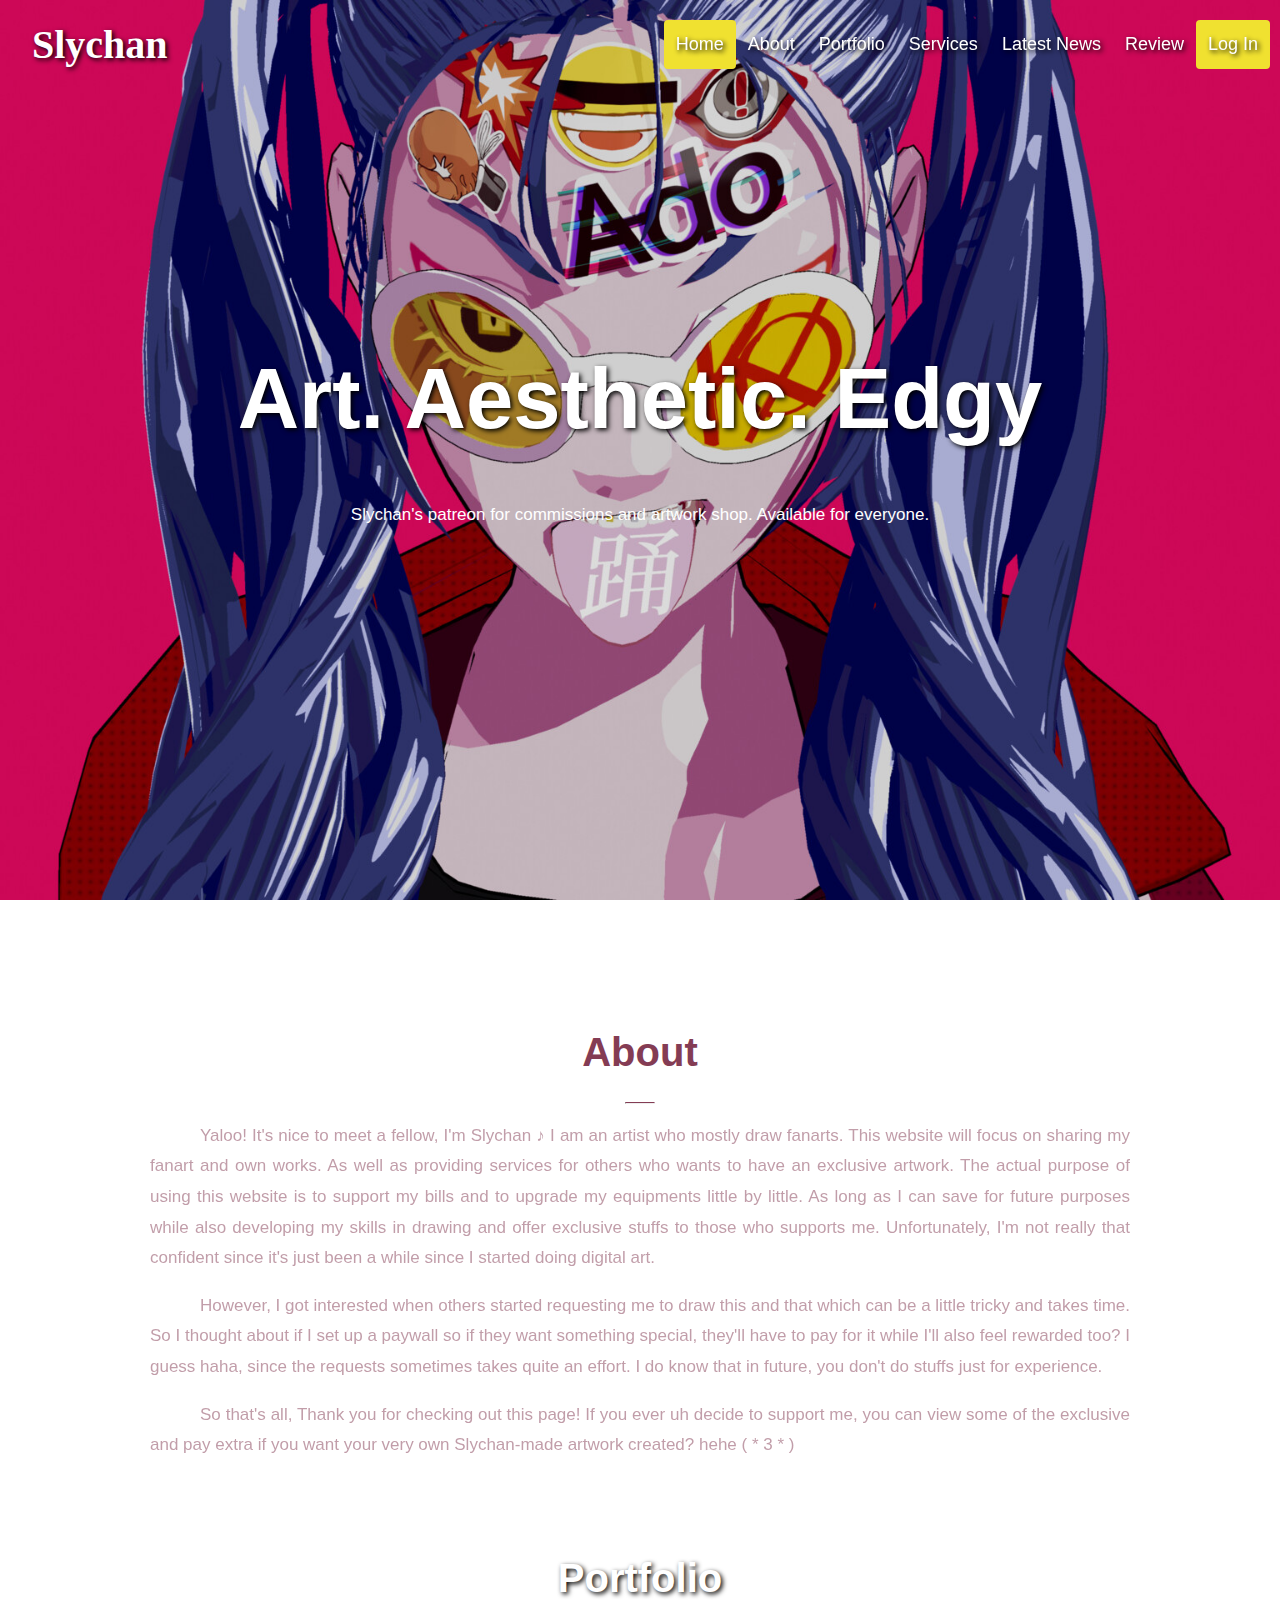
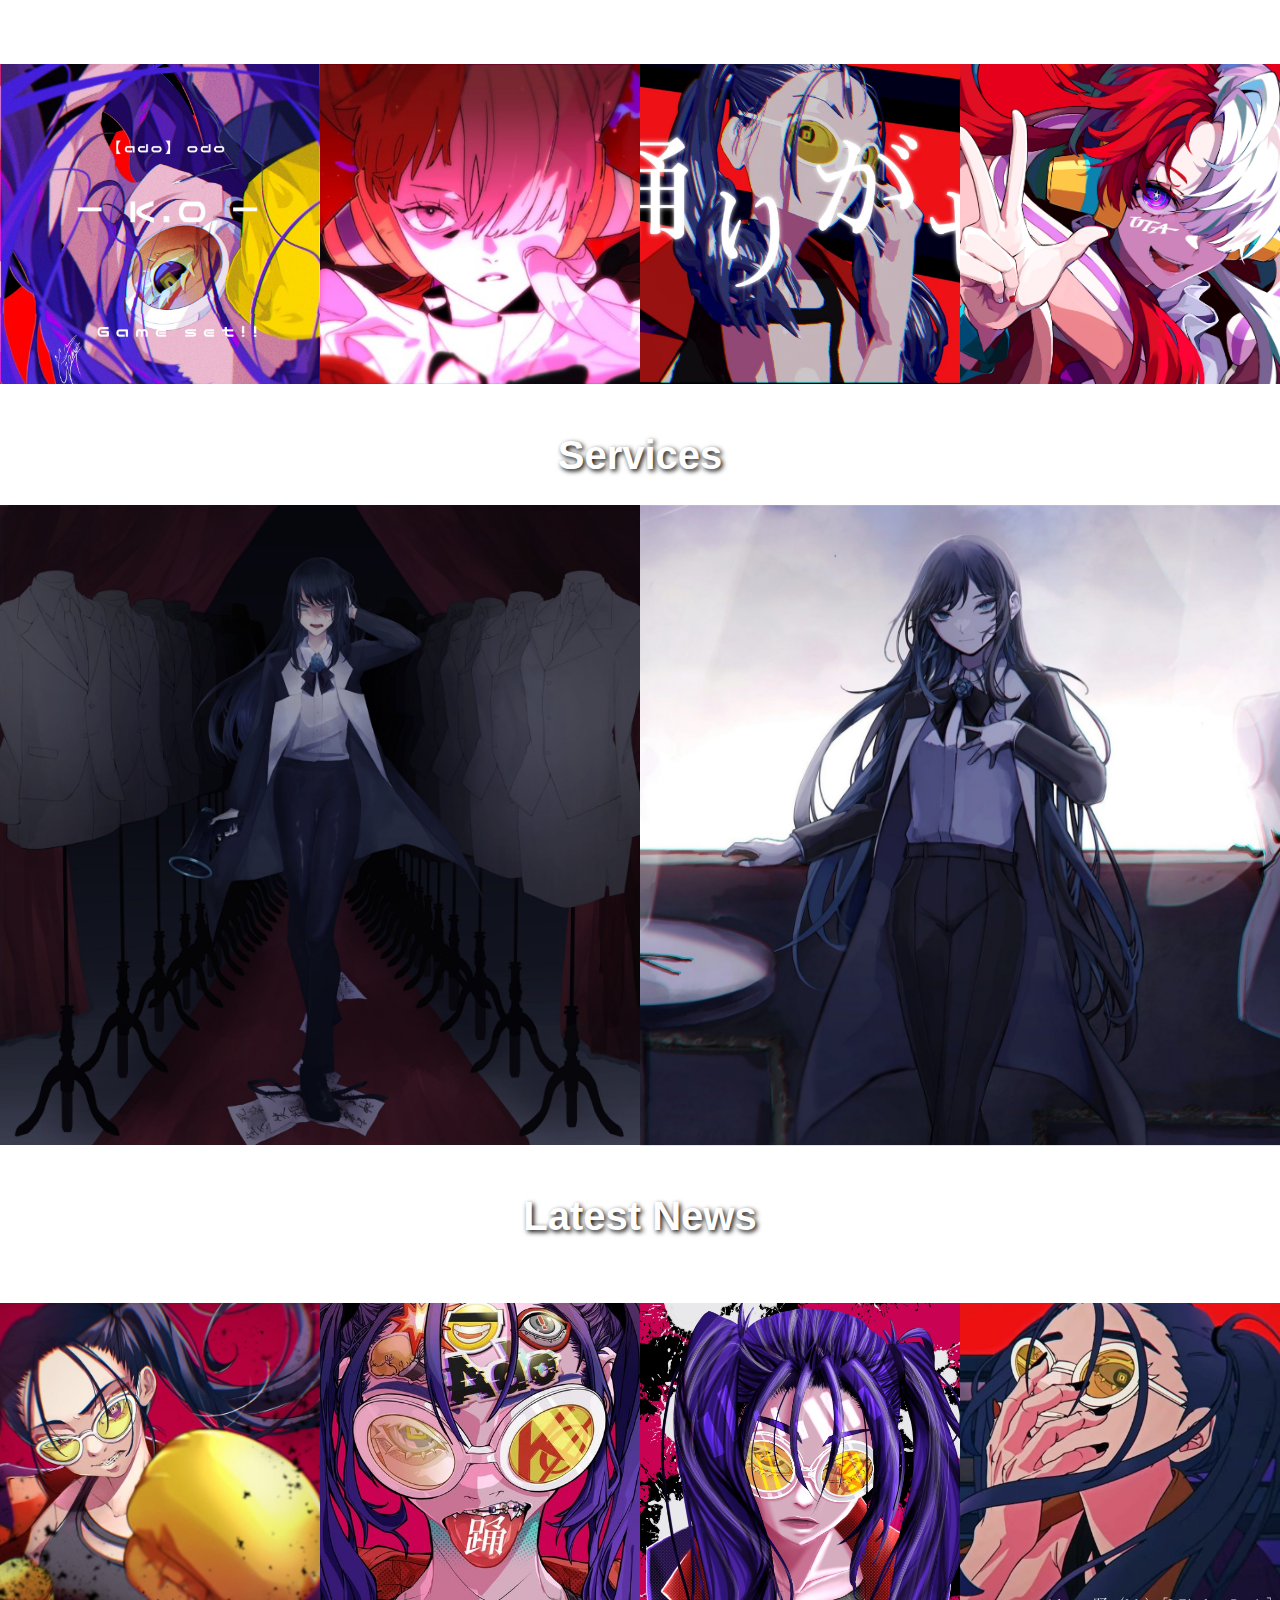
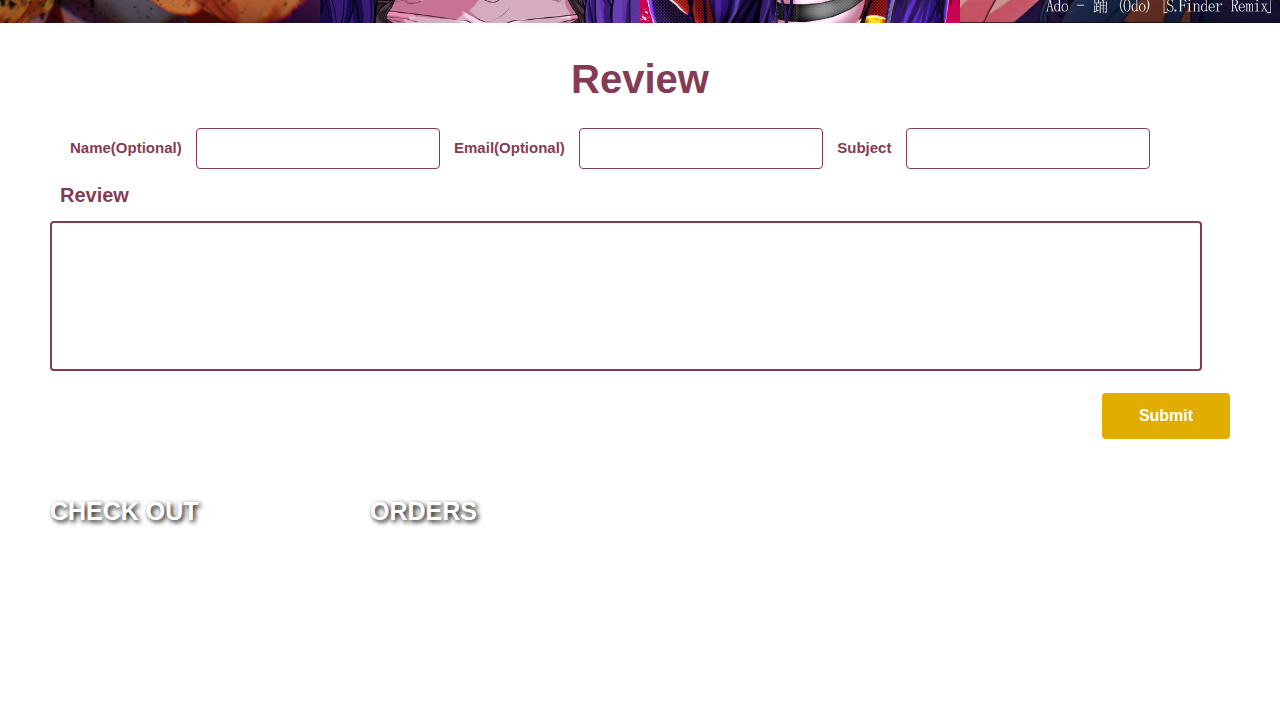
<file: index.html>
<!DOCTYPE html>
<html>

<head>
  <link rel="stylesheet" href="index.css" />
  <meta name="viewport" content="width=device-width, initial-scale=1">
  <title> Slychan </title>

</head>

<body>
  <div class="bg-img">
    <div class="header">
      <a href="index.html" class="logo">Slychan</a>
      <div class="header-right">
        <a class="active" href="index.html" id="#home">Home</a>
        <a href="#about">About</a>
        <a href="#portfolio">Portfolio</a>
        <a href="#services">Services</a>
        <a href="#latest">Latest News</a>
        <a href="#review">Review</a>
        <a class="active" href="login.html">Log In</a>
      </div>
      <h1 class="motto"> Art. Aesthetic. Edgy</h1>
      <p class="desc"> Slychan's patreon for commissions and artwork shop. Available for everyone. </p>
    </div>
  </div>
  <div class="one">
    <h1 id="about" class="about"> About </h1>
    <hr class="hrab">
    <p class="abdes"> Yaloo! It's nice to meet a fellow, I'm Slychan ♪ I am an artist who mostly draw fanarts. This
      website will focus on sharing my fanart and own works. As well as providing services for others who wants to have
      an exclusive artwork. The actual purpose of using this website is to support my bills and to upgrade my equipments
      little by little. As long as I can save for future purposes while also developing my skills in drawing and offer
      exclusive stuffs to those who supports me. Unfortunately, I'm not really that confident since it's just been a
      while since I started doing digital art. </p>
    <p class="abdes"> However, I got interested when others started requesting me to draw this and that which can be a
      little tricky and takes time. So I thought about if I set up a paywall so if they want something special, they'll
      have to pay for it while I'll also feel rewarded too? I guess haha, since the requests sometimes takes quite an
      effort. I do know that in future, you don't do stuffs just for experience. </p>
    <p class="abdes"> So that's all, Thank you for checking out this page! If you ever uh decide to support me, you can
      view some of the exclusive and pay extra if you want your very own Slychan-made artwork created? hehe ( * 3 * )
    </p>
  </div>
  <div class="two"><br>
    <h1 id="portfolio" class="portfolio"> Portfolio </h1>
    <p class="port"> Check out my artworks! </p>
    <div class="row">
      <div class="column">
        <div class="container">
          <a href="regularbnw.html"><img src="ado6.jpg" alt="Ado">
            <div class="overlay">
              <div class="text"> Regular B&W ♪<br><i class="arrow down"></i> </div>
            </div>
          </a>
        </div>
      </div>
      <div class="column">
        <div class="container">
          <a href="regularcolored.html"><img src="uta1.jpg" alt="Dao">
            <div class="overlay">
              <div class="text"> Regular Colored ♪<br><i class="arrow down"></i> </div>
            </div>
          </a>
        </div>
      </div>
      <div class="column">
        <div class="container">
          <a href="halfdrawnbnw.html"><img src="odo1.jpg" alt="Oad">
            <div class="overlay">
              <div class="text">Half Drawn B&W <br><i class="arrow down"></i> </div>
            </div>
          </a>
        </div>
      </div>
      <div class="column">
        <div class="container">
          <a href="halfdrawncolored.html"><img src="uta2.jpg" alt="Oad">
            <div class="overlay">
              <div class="text">Half Drawn Colored <br><i class="arrow down"></i> </div>
            </div>
          </a>
        </div>
      </div>
    </div>
  </div>
  <div class="two"><br>
    <h1 id="services" class="portfolio"> Services </h1>
    <div class="row">
      <div class="col">
        <div class="leftainer">
          <a href="services.html"><img src="ado11.jpg" alt="Ado">
            <div class="leftlay">
              <div class="text">
                <h1 class="serve">Terms of Service<br><i class="arrow down"></i> </h1>
              </div>
            </div>
          </a>
        </div>
      </div>
      <div class="col">
        <div class="leftainer">
          <a href="pricing.html"><img src="ado.jpg" alt="Dao">
            <div class="leftlay">
              <div class="text">
                <h1 class="serve">Pricing Conditions<br><i class="arrow down"></i></h1>
              </div>
            </div>
          </a>
        </div>
      </div>
    </div>
  </div>
  <div class="two"><br>
    <h1 id="latest" class="portfolio"> Latest News </h1>
    <p class="port"> Follow me to get the latest updates! </p>
    <div class="row">
      <div class="column">
        <div class="container">
          <a href="https://web.facebook.com/slyslychan"><img src="odo6.jpg" alt="Ado">
            <div class="overlay">
              <div class="text">Facebook Page<br><i class="arrow down"></i></div>
            </div>
          </a>
        </div>
      </div>
      <div class="column">
        <div class="container">
          <a href="https://twitter.com/slychan7"><img src="odo3.jpg" alt="Dao">
            <div class="overlay">
              <div class="text">Main/Public Twitter <br><i class="arrow down"></i></div>
            </div>
          </a>
        </div>
      </div>
      <div class="column">
        <div class="container">
          <a href="https://www.youtube.com/channel/UC2bdWCC6u0zIsa2o94dBn-Q"><img src="odo4.jpg" alt="Oad">
            <div class="overlay">
              <div class="text">Youtube Channel <br><i class="arrow down"></i></div>
            </div>
          </a>
        </div>
      </div>
      <div class="column">
        <div class="container">
          <a href="https://www.twitch.tv/sly_chaan"><img src="odo7.jpg" alt="Oad">
            <div class="overlay">
              <div class="text">Twitch Account <br><i class="arrow down"></i></div>
            </div>
          </a>
        </div>
      </div>
    </div>
  </div>
  <h1 id="review" class="about"> Review </h1>
  <form action="/action_page.php" autocomplete="on" target="_self">
    <p class="review">
      <label for="username">Name(Optional)</label>
      <input type="text">
      <label for="email">Email(Optional)</label>
      <input type="text">
      <label for="password">Subject</label>
      <input type="text" required>
      <label for="text">
        <h1 class="service">Review</h1>
      </label>
      <textarea name="message" required> </textarea> <br><br>
      <a href="submit.html" class="submit">Submit</a>
    </p>
    <br><br><br>
    <div class="two"><br>
      <div class="row">
        <div class="column">
          <h1 class="menudown"> CHECK OUT </h1>
          <ul class="menulist">
            <li><a class="nav1" href="services.html"><i class="arrow right"></i>Service</li></a>
            <li><a class="nav2" href="novel.html"><i class="arrow right"></i>Novels</li></a>
            <li><a class="nav3" href="games.html"><i class="arrow right"></i>Games</li></a>
          </ul>
        </div>
        <div class="column">
          <h1 class="menudown"> ORDERS </h1>
          <ul class="menulist">
            <li><a class="nav1" href="https://twitter.com/slychan7"><i class="arrow right"></i>Message me</li></a>
            <li><a class="nav2" href="pricing.html"><i class="arrow right"></i>Pricing</li></a>
            <li><a class="nav3" href="portfolio.html"><i class="arrow right"></i>Samples</li></a>
          </ul><br>
        </div>
      </div>
    </div>
    <div class="footer"><br>
      <p class="port"> Copyright © Slychan Corp. All Rights Reserved. </p>
    </div>




</body>

</html>
</file>
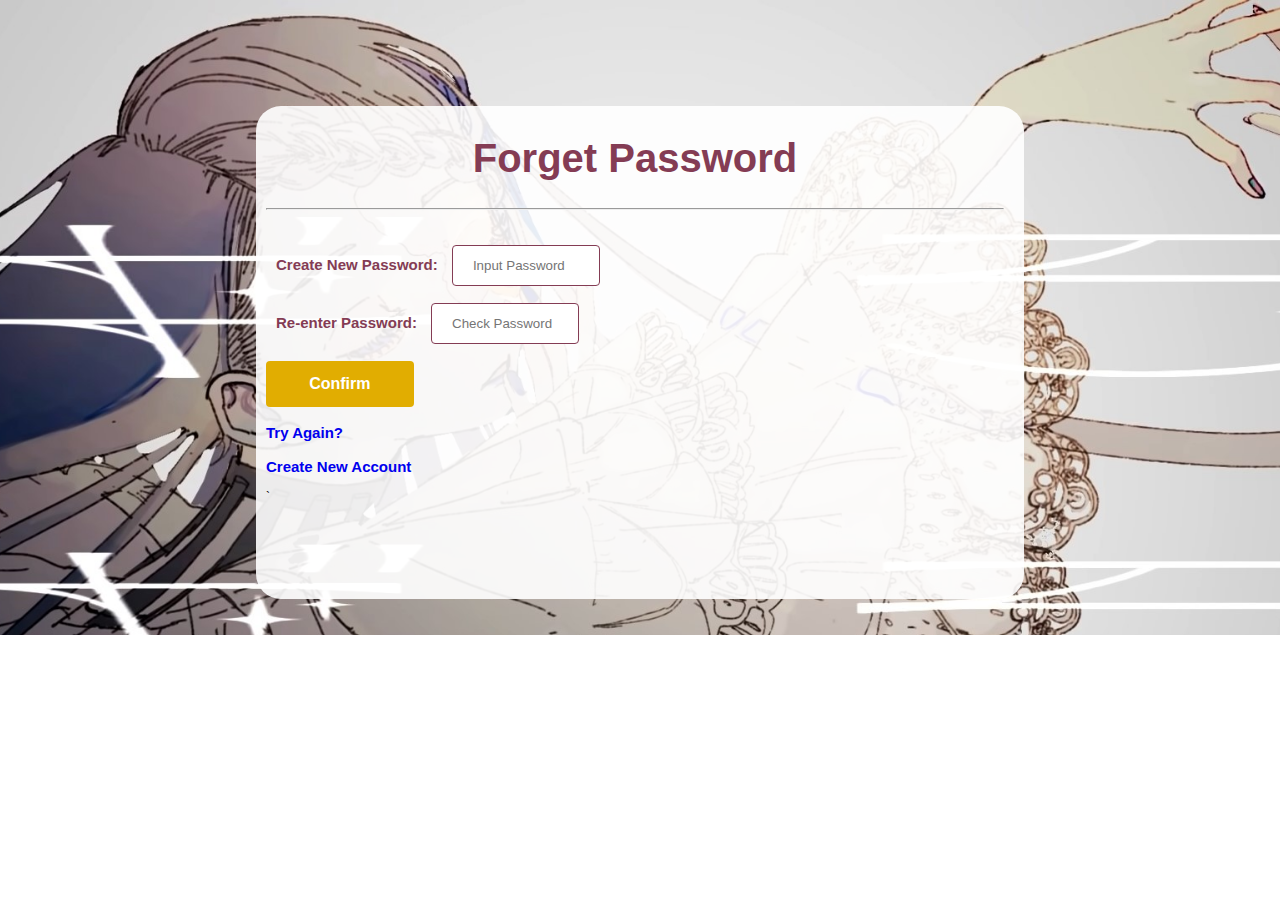
<file: forget.html>
<!doctype html>	
	<html>
		<head>
			<link rel="stylesheet" href="index.css"/>
				<meta name="viewport" content="width=device-width, initial-scale=1">
					<title> Forget Password </title>
		</head>
			<body>
				<div class="five">
					<div id="glass">
						<h1 class="about"> Forget Password </h1>
								<hr><br>
										<form action="/action_page.php> autocomplete="on" target="_self">
											<p class="signup">
												<label for="password">Create New Password:</label>
													<input type="text" placeholder="Input Password"> <br><br>
												<label for="password">Re-enter Password:</label> 
													<input type="text" placeholder="Check Password"> <br><br>
															<a href="login.html" class="logging">Confirm</a><br><br>
																<a href="login.html" class="forgot">Try Again?</a><br><br>
																<a href="signup.html" class="forgot">Create New Account</a>
											</p>
					`					</form>

					</div>
				</div>
			</body>
	</html>
</file>
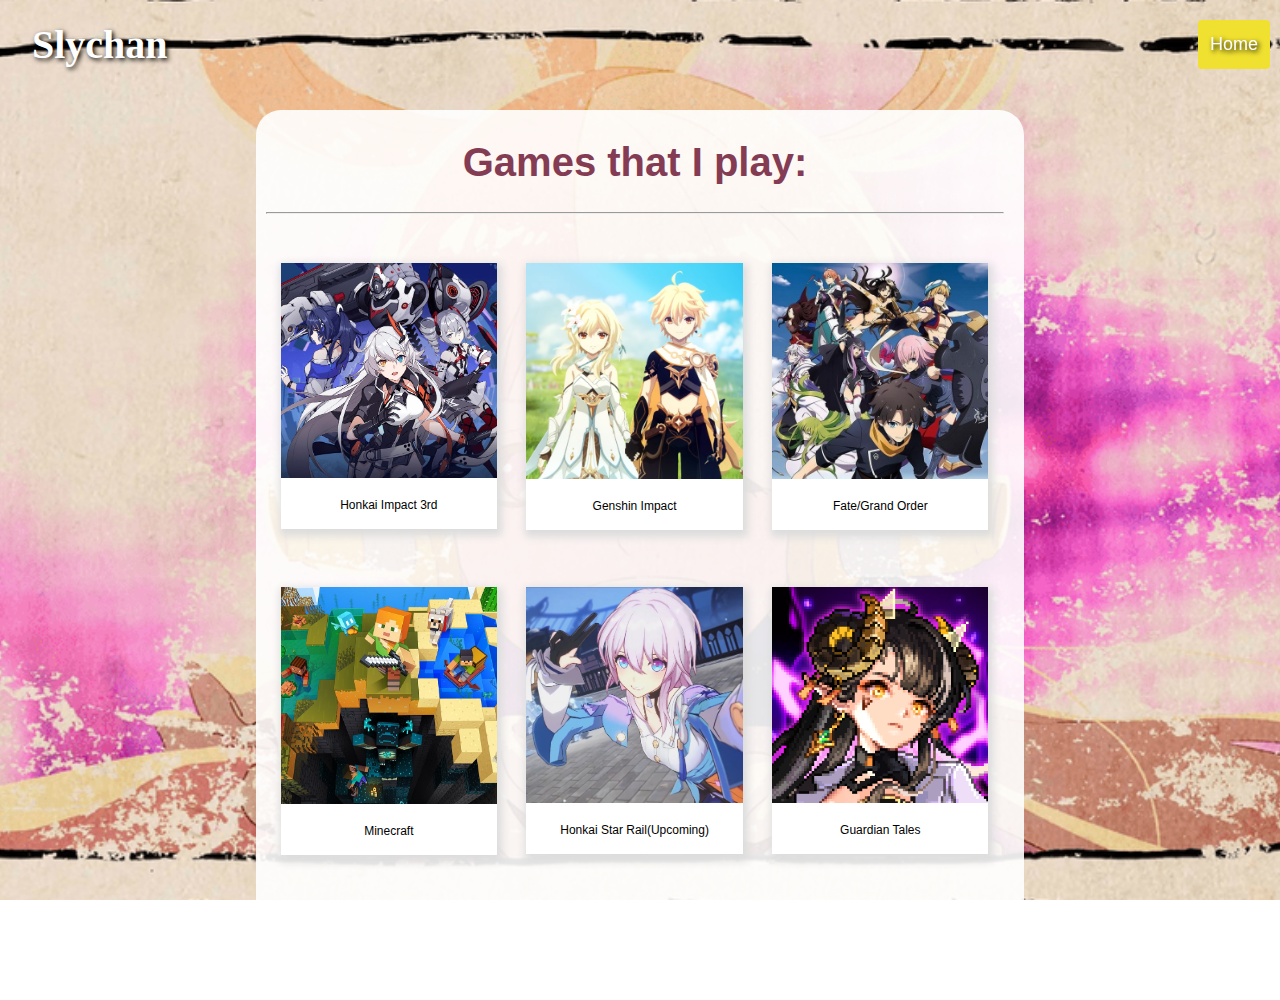
<file: games.html>
<!doctype html>
	<html>
		<head>
			<link rel="stylesheet" href="index.css"/>
				<meta name="viewport" content="width=device-width, initial-scale=1">
					<title> Games </title>
		</head>
			<body>	
				<div class="ten">
					<div class="header">
						<a href="index.html" class="logo">Slychan</a>
							<div class="header-right">
								<a class="active" href="index.html">Home</a>
							</div>
					</div>
					<div id="glass">
						<h1 class="about"> Games that I play: </h1>
							<hr><br><br>
								<div class="row">
										<div class="polaroid">
											<img src="hi3.jpg" alt="sketch">
												<div class="box">
													<p>Honkai Impact 3rd</p>
												</div>
										</div>
										<div class="polaroid">
											<img src="gi.png" alt="sketch">
												<div class="box">
													<p>Genshin Impact</p>
												</div>								
										</div>	
										<div class="polaroid">
											<img src="fgo.jpg" alt="sketch">
												<div class="box">
													<p>Fate/Grand Order</p>
												</div>								
										</div>											
								</div><br><br>
								<div class="row">
										<div class="polaroid">
											<img src="mc.jpg" alt="sketch">
												<div class="box">
													<p>Minecraft</p>
												</div>
										</div>
										<div class="polaroid">
											<img src="hsr.jpg" alt="sketch">
												<div class="box">
													<p>Honkai Star Rail(Upcoming)</p>
												</div>								
										</div>	
										<div class="polaroid">
											<img src="gt.png" alt="sketch">
												<div class="box">
													<p>Guardian Tales</p>
												</div>								
										</div>											
								</div>									
					</div>
				</div>
			</body>
	</html>
</file>
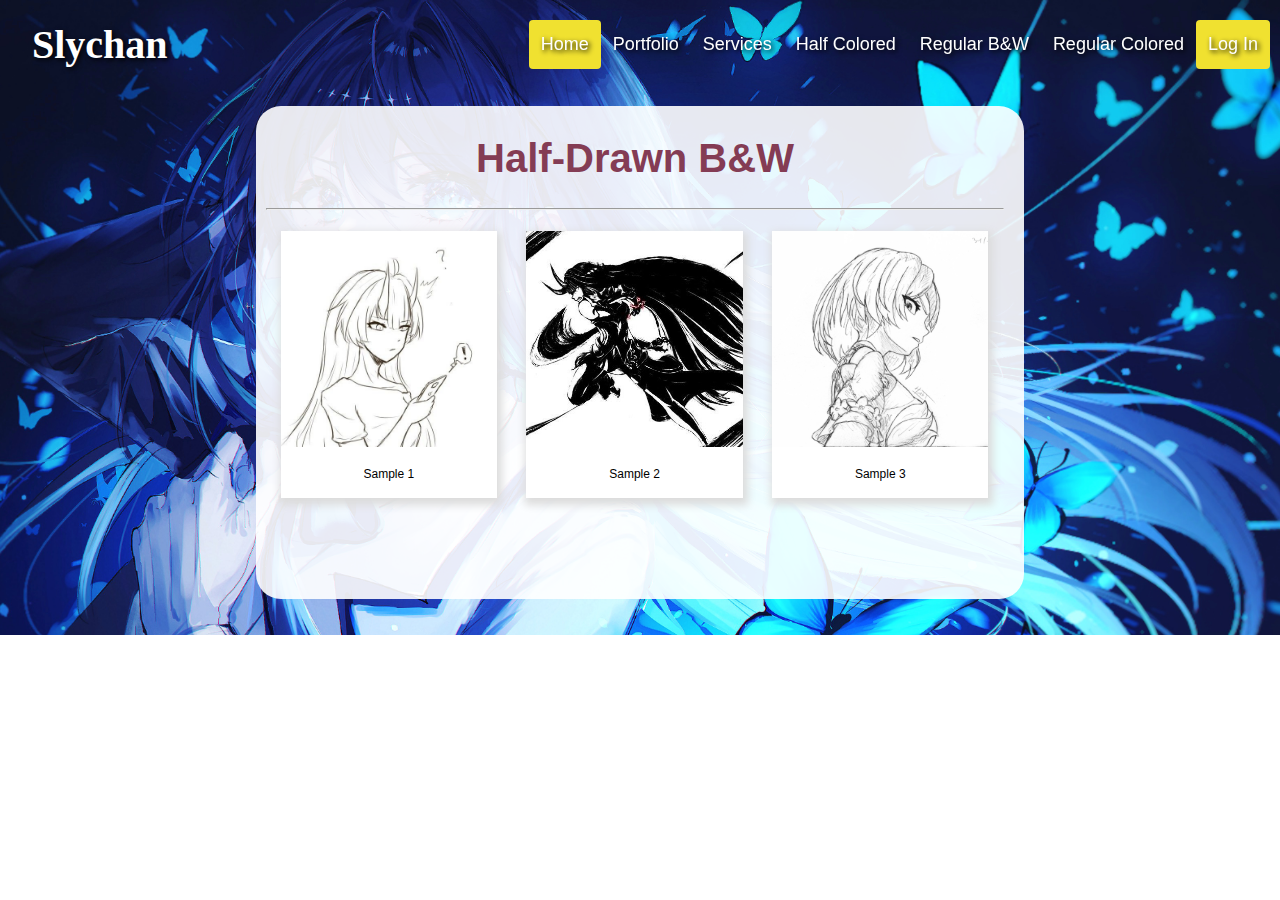
<file: halfdrawnbnw.html>
<!doctype html>
	<html>
		<head>
			<link rel="stylesheet" href="index.css"/>
				<title> Half Drawn Black & White </title>
					<meta name="viewport" content="width=device-width, initial-scale=1">
		</head>
			<body>
				<div class="eight">
					<div class="header">
						<a href="index.html" class="logo">Slychan</a>
							<div class="header-right">
								<a class="active" href="index.html" id="#home">Home</a>
								<a href="portfolio.html">Portfolio</a>
								<a href="services.html">Services</a>
								<a href="halfdrawncolored.html">Half Colored</a>
								<a href="regularbnw.html">Regular B&W</a>
								<a href="regularcolored.html">Regular Colored</a>
								<a class="active" href="login.html">Log In</a>
							</div>
					</div>
					<div id="glass">
						<h1 id="about" class="about"> Half-Drawn B&W </h1>
							<hr>
								<div class="row">
										<div class="polaroid">
											<img src="mei.jpg" alt="sketch">
												<div class="box">
													<p>Sample 1</p>
												</div>
										</div>
										<div class="polaroid">
											<img src="mei1.jpg" alt="sketch">
												<div class="box">
													<p>Sample 2</p>
												</div>								
										</div>	
										<div class="polaroid">
											<img src="seele.jpg" alt="sketch">
												<div class="box">
													<p>Sample 3</p>
												</div>								
										</div>											
								</div>		
				</div>
			</body>
	</html>
</file>
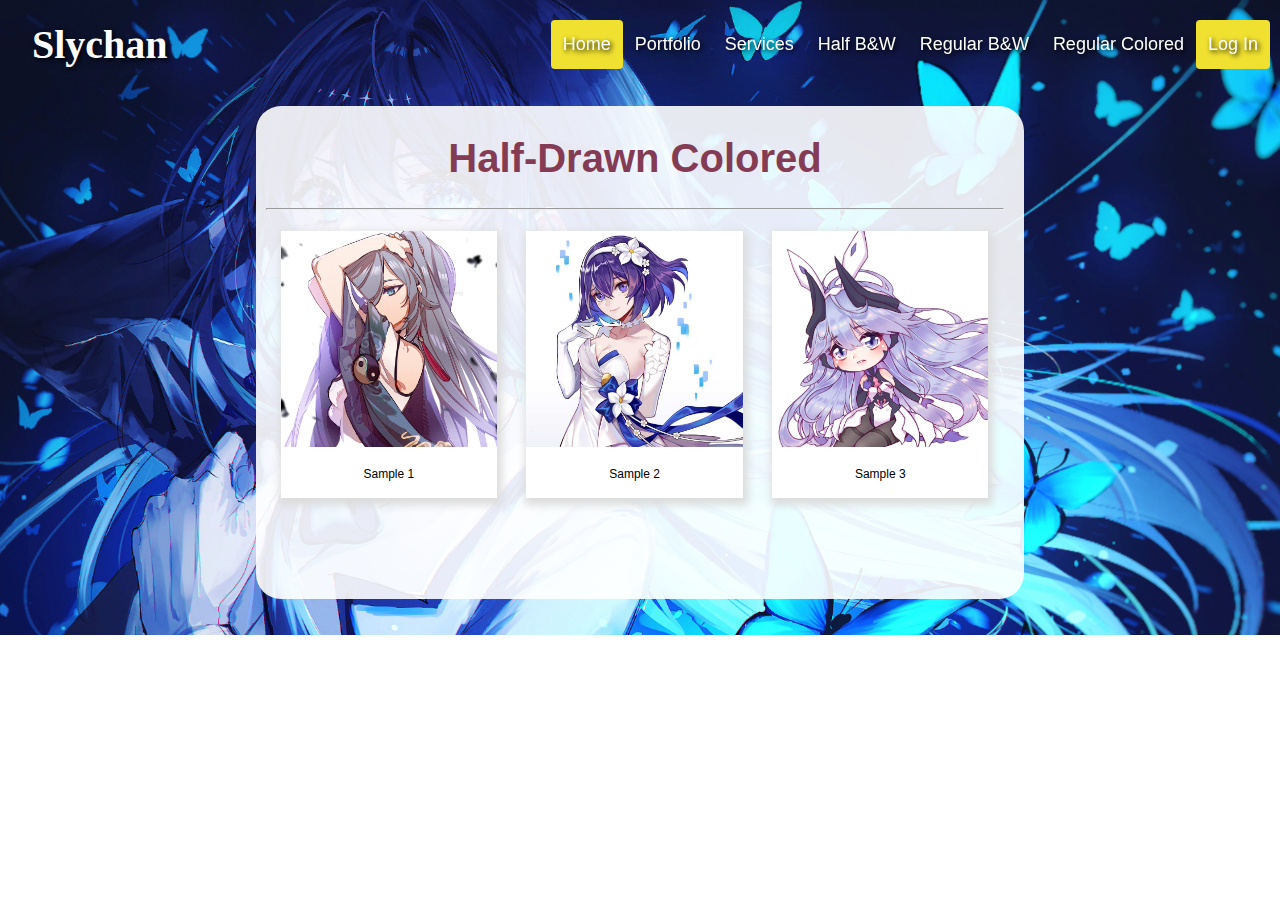
<file: halfdrawncolored.html>
<!doctype html>
	<html>
		<head>
			<link rel="stylesheet" href="index.css"/>
				<title> Half Drawn Colored </title>
					<meta name="viewport" content="width=device-width, initial-scale=1">
		</head>
			<body>
				<div class="eight">
					<div class="header">
						<a href="index.html" class="logo">Slychan</a>
							<div class="header-right">
								<a class="active" href="index.html" id="#home">Home</a>
								<a href="portfolio.html">Portfolio</a>
								<a href="services.html">Services</a>
								<a href="halfdrawnbnw.html">Half B&W</a>
								<a href="regularbnw.html">Regular B&W</a>
								<a href="regularcolored.html">Regular Colored</a>
								<a class="active" href="login.html">Log In</a>
							</div>
					</div>
					<div id="glass">
						<h1 id="about" class="about"> Half-Drawn Colored </h1>
							<hr>
								<div class="row">
										<div class="polaroid">
											<img src="fuhua.jpg" alt="sketch">
												<div class="box">
													<p>Sample 1</p>
												</div>
										</div>
										<div class="polaroid">
											<img src="seele1.jpg" alt="sketch">
												<div class="box">
													<p>Sample 2</p>
												</div>								
										</div>	
										<div class="polaroid">
											<img src="bella.png" alt="sketch">
												<div class="box">
													<p>Sample 3</p>
												</div>
										</div>																												
								</div>		
				</div>
			</body>
	</html>
</file>
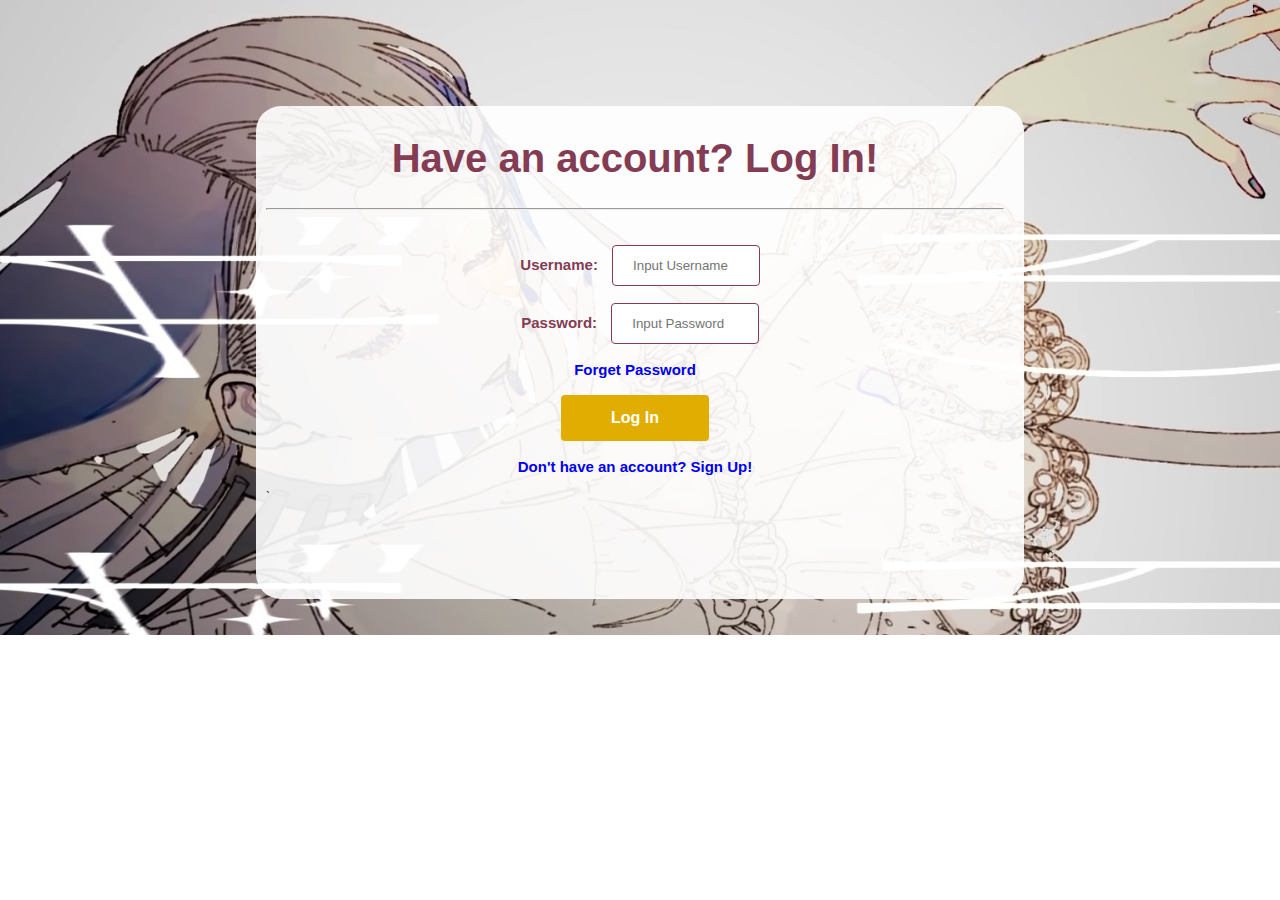
<file: login.html>
<!doctype html>
	<html>
		<head>
			<link rel="stylesheet" href="index.css"/>
				<meta name="viewport" content="width=device-width, initial-scale=1">
					<title> Log In Now </title>
		</head>
			<body>
				<div class="five">
					<div id="glass">
						<h1 class="about"> Have an account? Log In! </h1>
								<hr><br>
										<form action="/action_page.php> autocomplete="on" target="_self">
											<p class="login">
												<label for="username">Username:</label>
													<input type="text" placeholder="Input Username" required> <br><br>
												<label for="password">Password:</label>
													<input type="text" placeholder="Input Password" required> <br><br>
														<a href="forget.html" class="forgot">Forget Password</a> <br><br>
															<a href="services.html" class="logging">Log In</a><br><br>
																<a href="signup.html" class="forgot">Don't have an account? Sign Up!</a>
																
											</p>
					`					</form>

					</div>
				</div>
			</body>
	</html>
</file>
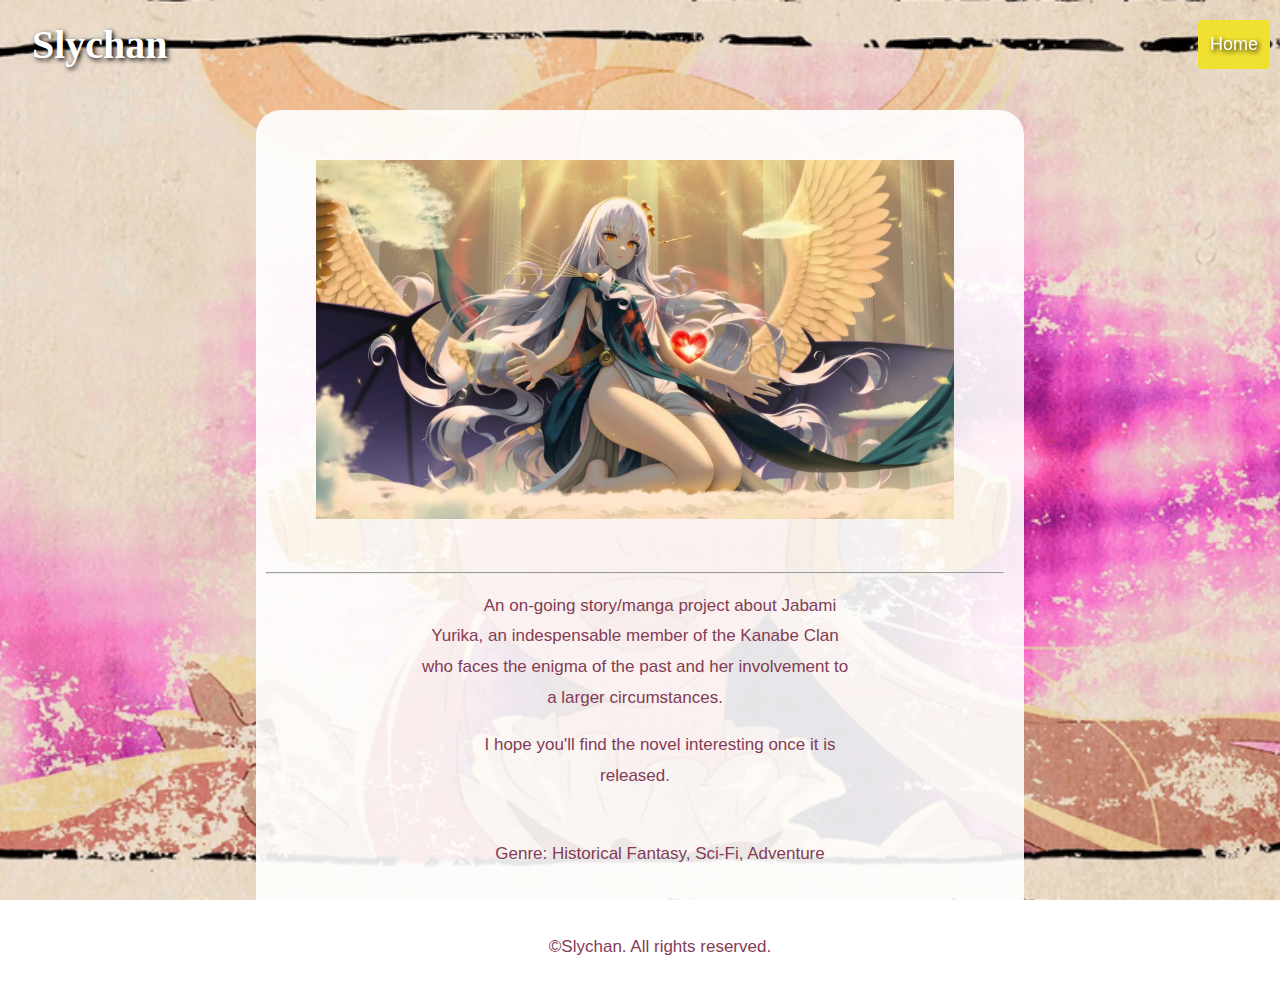
<file: novel.html>
<!doctype html>
	<html>	
		<head>
			<link rel="stylesheet" href="index.css"/>
				<meta name="viewport" content="width=device-width, initial-scale=1">
					<title> Novel </title>
		</head>
			<body>
				<div class="ten">
					<div class="header">
						<a href="index.html" class="logo">Slychan</a>
							<div class="header-right">
								<a class="active" href="index.html">Home</a>
							</div>
					</div>
					<div id="glass">
						<div class="novel">
							<img src="caren.jpg">
						</div>
							<hr>
								<p class="write"> An on-going story/manga project about Jabami Yurika, an indespensable member of the Kanabe Clan who faces the enigma of the past and her involvement to a larger circumstances. </p>
								<p class="write"> I hope you'll find the novel interesting once it is released. </p> <br>
								<p class="write"> Genre: Historical Fantasy, Sci-Fi, Adventure </p><br><br>
								<p class="write"> ©Slychan. All rights reserved.</p>
					</div>
				</div>
			</body>
	</html>
</file>
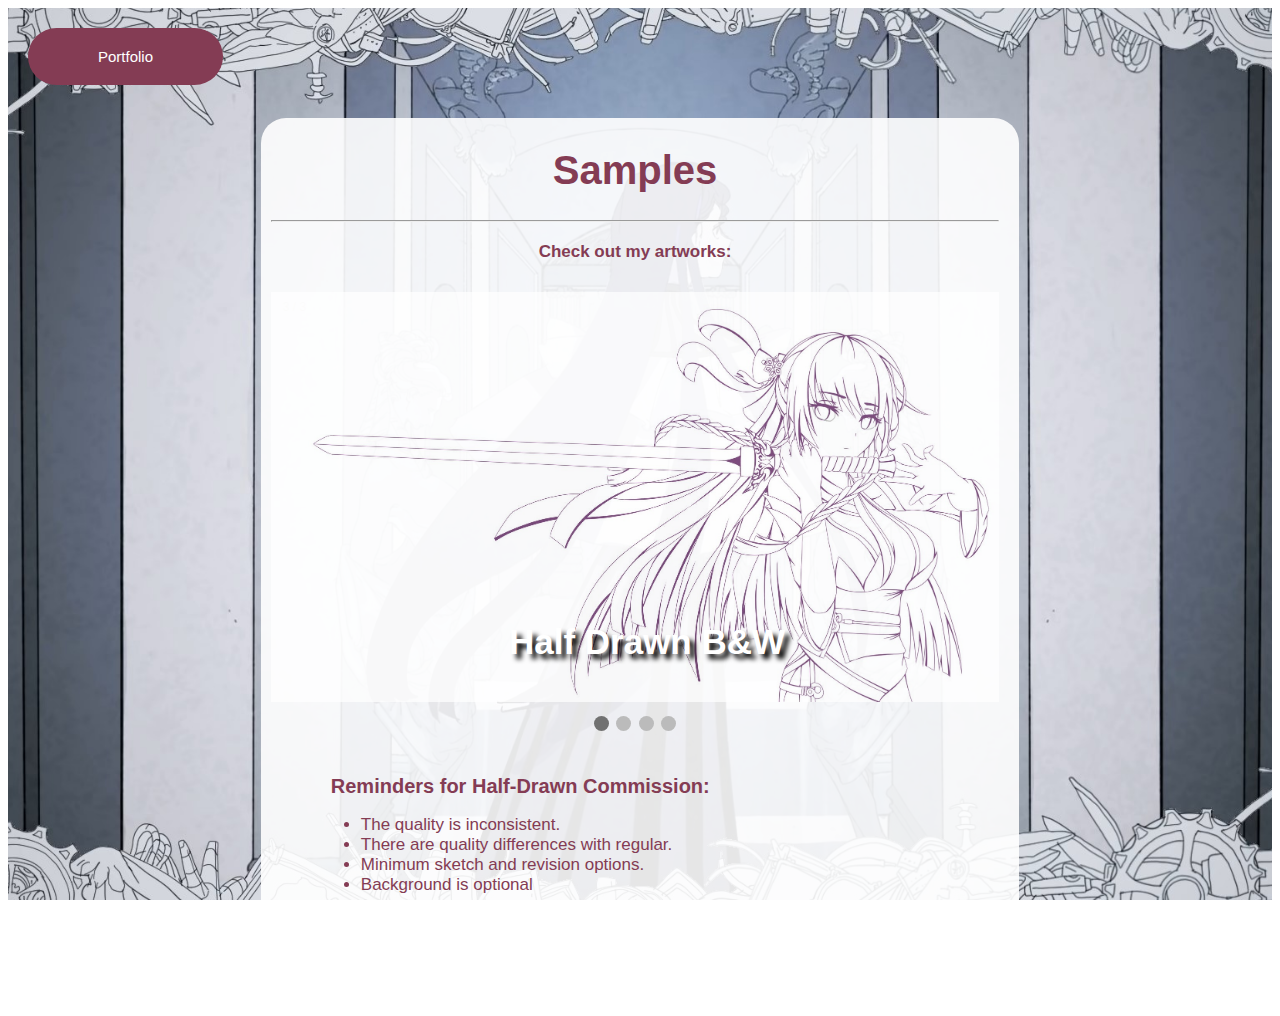
<file: portfolio.html>
<!doctype html>
	<html>
		<head>
			<link rel="stylesheet" href="slideshow.css"/>
				<title> Sample Portfolio </title>
					<meta name="viewport" content="width=device-width, initial-scale=1">
					
		</head>
			<body>
				<div class="nine">
						<ul class="button">
							<li class="dropdown">
								<a href="javascript:void(0)" class="dropbtn">Portfolio</a>
									<div class="dropdown-content">
										<a href="halfdrawnbnw.html">Half-Drawn B&W</a>
										<a href="halfdrawncolored.html">Half Drawn Colored</a>
										<a href="regularbnw.html">Regular B&W</a>
										<a href="regularcolored.html">Regular Colored</a>
									</div>
							</li>
						</ul>
								<div id="glass">
									<h1 id="about" class="about"> Samples </h1>
										<hr> 
											<h1 class="port"> Check out my artworks: </h1>
												<div class="slideshow-container">
													<div class="mySlides fade">
														<div class="numbertext">3 / 3</div>
															<img src="lin.jpg">
																<div class="text"><h1 class="motto">Half Drawn B&W</div>
													</div>												
													<div class="mySlides fade">
														<div class="numbertext">1 / 3</div>
															<img src="honkai.jpg">
																<div class="text"><h1 class="motto">Regular B&W</h1></div>
													</div>
													<div class="mySlides fade">
														<div class="numbertext">2 / 3</div>
															<img src="ai.jpg">
																<div class="text"><h1 class="motto">Half Drawn Colored</div>
													</div>
													<div class="mySlides fade">
														<div class="numbertext">3 / 3</div>
															<img src="future.jpg">
																<div class="text"><h1 class="motto">Regular Colored</div>
													</div>
												</div><br>
												<div style="text-align:center">
													<span class="dot"></span> 
													<span class="dot"></span> 
													<span class="dot"></span> 
													<span class="dot"></span> 
												</div>					
													<script src="slideshow.js">		
													</script><br><br>
														<h1 class="service"> Reminders for Half-Drawn Commission: </h1>
															<ul class="prices">
																<li> The quality is inconsistent. </li>
																<li> There are quality differences with regular. </li>
																<li> Minimum sketch and revision options. </li>
																<li> Background is optional </li>
															</ul>
								</div>
				</div>					
			
			</body>
	</html>
</file>
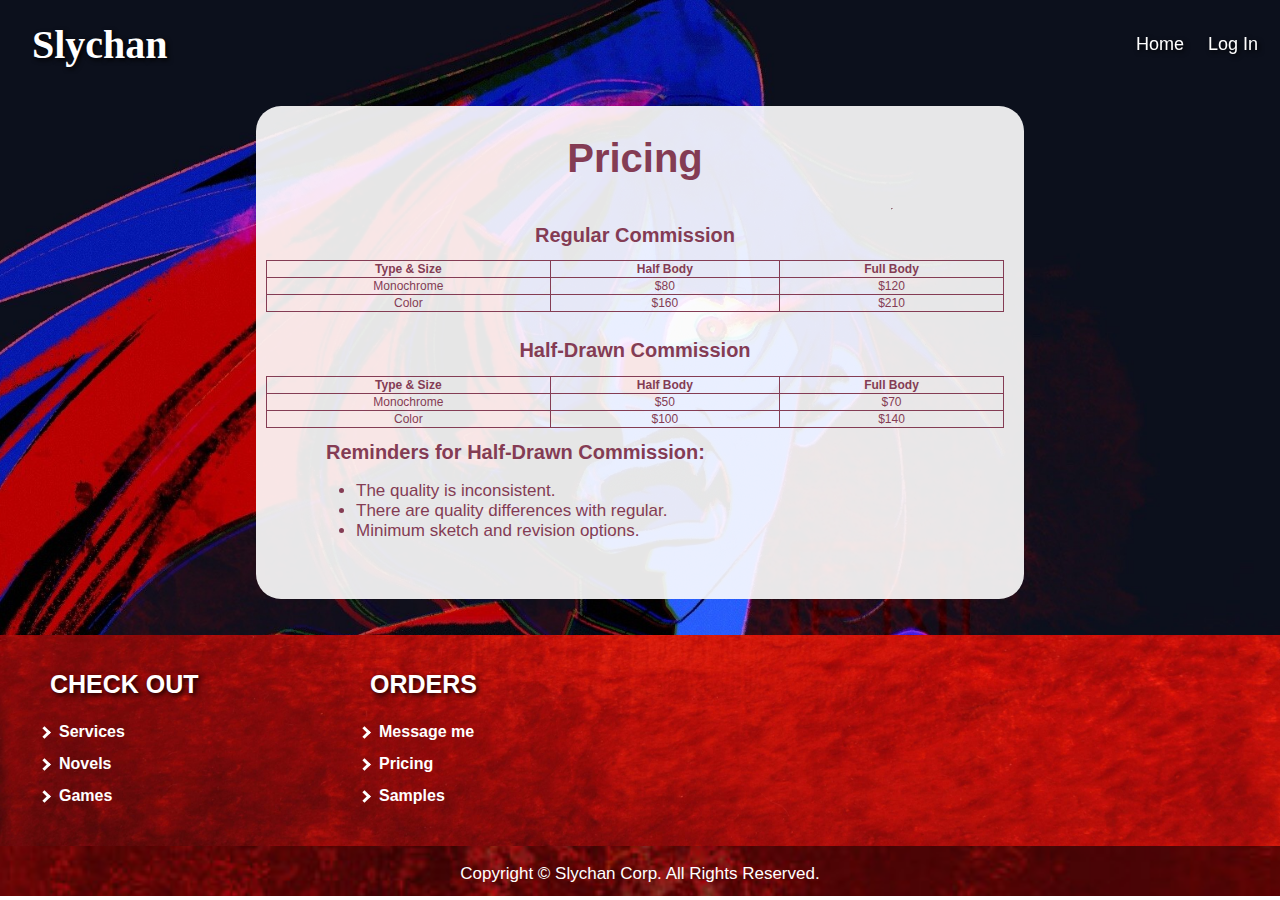
<file: pricing.html>
<!doctype html>
	<html>	
		<head>
			<link rel="stylesheet" href="index.css"/>
				<meta name="viewport" content="width=device-width, initial-scale=1">
		</head>
			<body>
			<div class="four">
			
								<div class="header">
						<a href="index.html" class="logo">Slychan</a>
							<div class="header-right">
								<a href="index.html">Home</a>
								<a href="login.html">Log In</a>
							</div>
							</div>
							<div id="glass">
					<h1 class="about"> Pricing </h1>
						<hr class="hrab">
							<table><h1 class="serv"> Regular Commission</h1>
								<tr> 
									<th> Type & Size 
									<th> Half Body
									<th> Full Body
								</tr>
								<tr>
									<td> Monochrome
									<td> $80
									<td> $120
								</tr>
								<tr> 
									<td> Color
									<td> $160
									<td> $210
								</tr>
							</table> <br>
							<table><h1 class="serv"> Half-Drawn Commission</h1>
								<tr>
									<th> Type & Size
									<th> Half Body
									<th> Full Body
								</tr>
									<td>Monochrome
									<td> $50
									<td>$70
								<tr>
									<td> Color
									<td> $100
									<td> $140
								</tr>												
							</table>
								<h1 class="service"> Reminders for Half-Drawn Commission: </h1>
									<ul class="prices">
										<li> The quality is inconsistent. </li>
										<li> There are quality differences with regular. </li>
										<li> Minimum sketch and revision options. </li>
									</ul>
				</div>
				</div>
								<div class="two"><br>
					<div class="row">
						<div class="column">
							<h1 class="menudown"> CHECK OUT </h1>
								<ul class="menulist"> 
									<li><a class="nav1" href="services.html"><i class="arrow right"></i>Services</li></a>
									<li><a class="nav2" href="novel.html"><i class="arrow right"></i>Novels</li></a>
									<li><a class="nav3" href="games.html"><i class="arrow right"></i>Games</li></a>
								</ul>
						</div>
						<div class="column">
							<h1 class="menudown"> ORDERS </h1>
								<ul class="menulist"> 
									<li><a class="nav1" href="https://twitter.com/slychan7"><i class="arrow right"></i>Message me</li></a>
									<li><a class="nav2" href="pricing.html"><i class="arrow right"></i>Pricing</li></a>
									<li><a class="nav3" href="portfolio.html"><i class="arrow right"></i>Samples</li></a>
								</ul><br>
						</div>
					</div>
				</div>
				<div class="footer"><br>
					<p class="port"> Copyright © Slychan Corp. All Rights Reserved. </p>								
				</div>
			</body>
	</html>
</file>
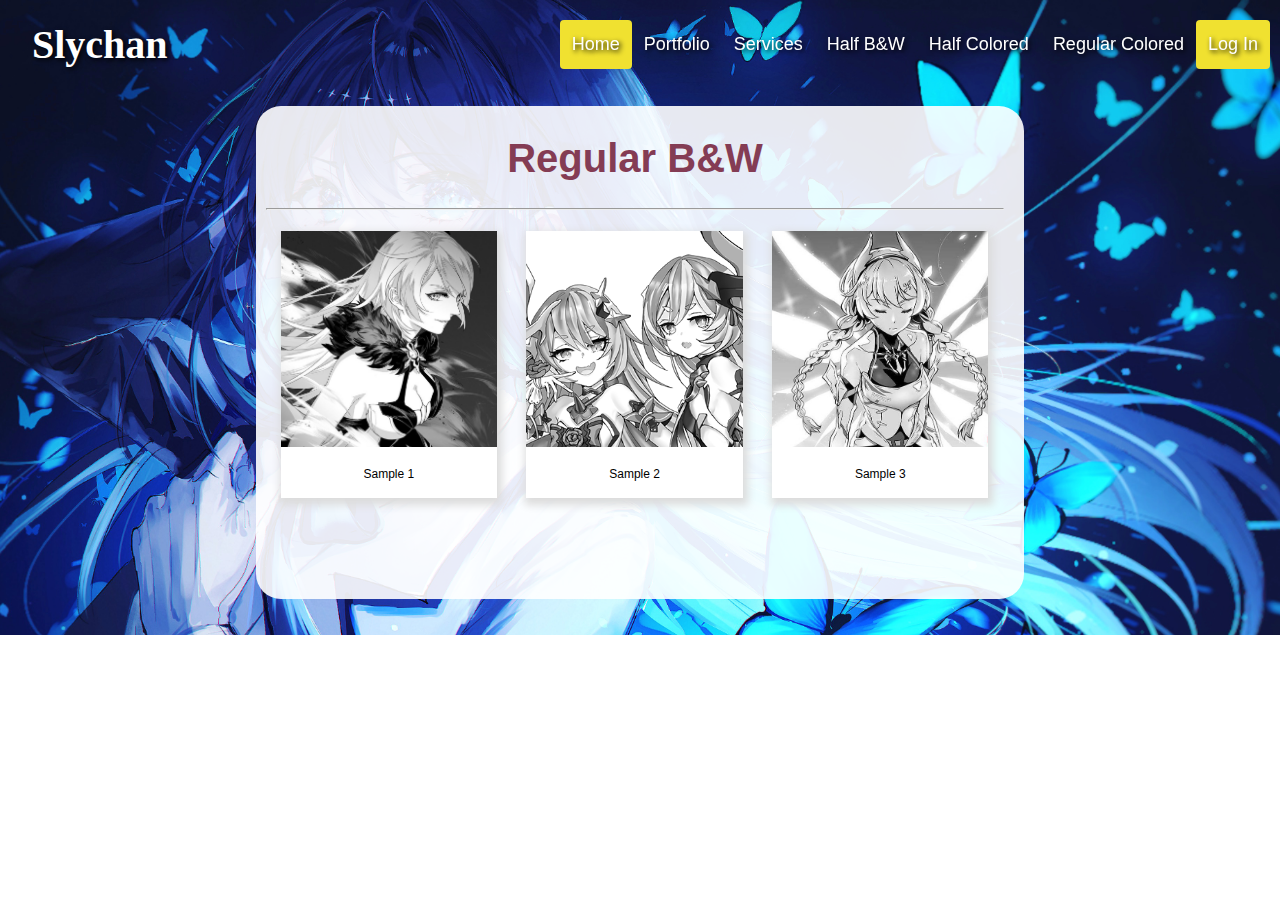
<file: regularbnw.html>
<!doctype html>
	<html>
		<head>
			<link rel="stylesheet" href="index.css"/>
				<title> Regular Black & White </title>
					<meta name="viewport" content="width=device-width, initial-scale=1">
		</head>
			<body>
				<div class="eight">
					<div class="header">
						<a href="index.html" class="logo">Slychan</a>
							<div class="header-right">
								<a class="active" href="index.html" id="#home">Home</a>
								<a href="portfolio.html">Portfolio</a>
								<a href="services.html">Services</a>
								<a href="halfdrawnbnw.html">Half B&W </a>
								<a href="halfdrawncolored.html">Half Colored</a>
								<a href="regularcolored.html">Regular Colored</a>
								<a class="active" href="login.html">Log In</a>
							</div>
					</div>
					<div id="glass">
						<h1 id="about" class="about"> Regular B&W </h1>
							<hr>
								<div class="row">
										<div class="polaroid">
											<img src="kiana.jpg" alt="sketch">
												<div class="box">
													<p>Sample 1</p>
												</div>
										</div>
										<div class="polaroid">
											<img src="vodka.png" alt="sketch">
												<div class="box">
													<p>Sample 2</p>
												</div>								
										</div>	
										<div class="polaroid">
											<img src="kiana1.jpg" alt="sketch">
												<div class="box">
													<p>Sample 3</p>
												</div>								
										</div>											
								</div>		
				</div>
			</body>
	</html>
</file>
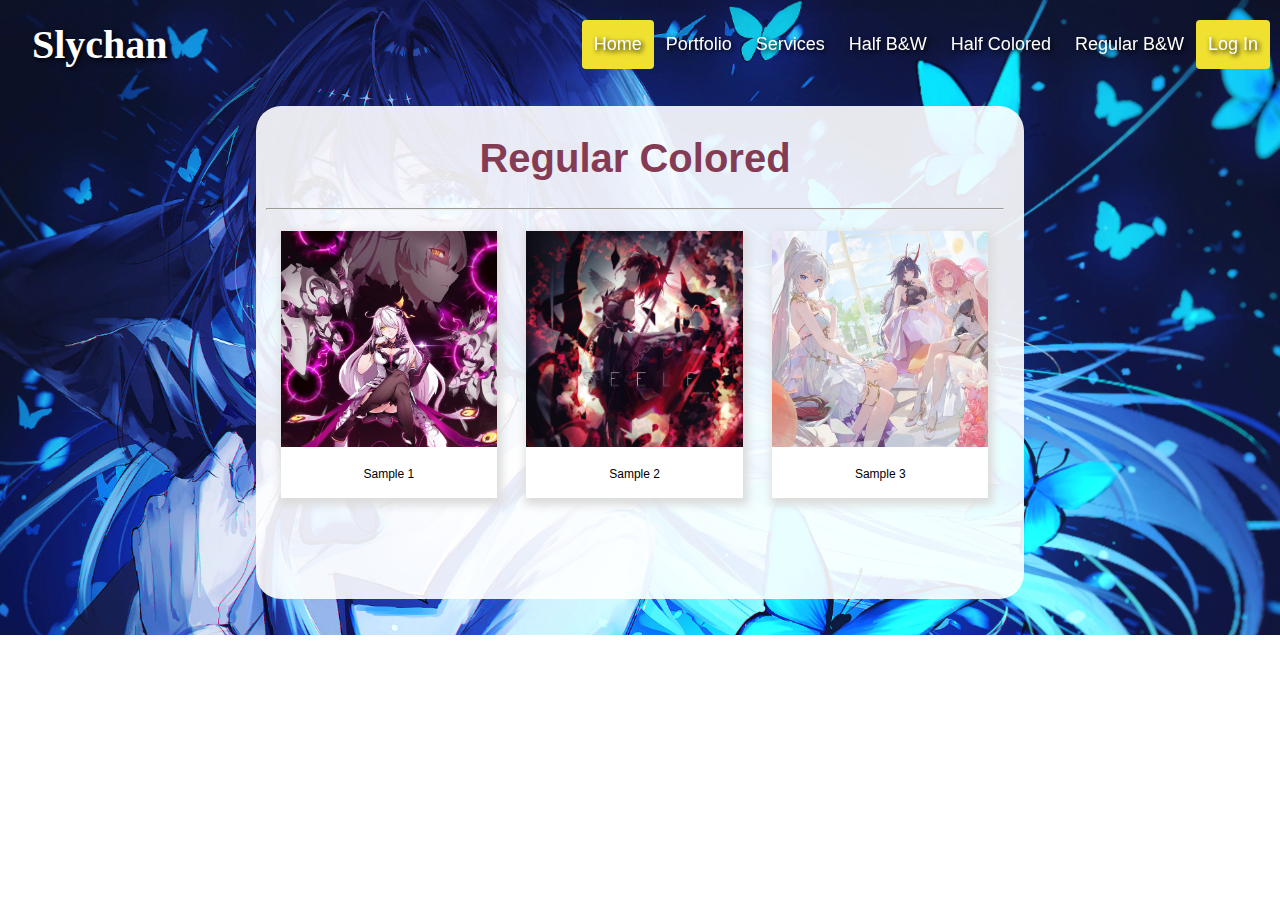
<file: regularcolored.html>
<!doctype html>
	<html>
		<head>
			<link rel="stylesheet" href="index.css"/>
				<title> Regular Colored </title>
					<meta name="viewport" content="width=device-width, initial-scale=1">
		</head>
			<body>
				<div class="eight">
					<div class="header">
						<a href="index.html" class="logo">Slychan</a>
							<div class="header-right">
								<a class="active" href="index.html" id="#home">Home</a>
								<a href="portfolio.html">Portfolio</a>
								<a href="services.html">Services</a>
								<a href="halfdrawnbnw.html">Half B&W </a>
								<a href="halfdrawncolored.html">Half Colored</a>
								<a href="regularbnw.html">Regular B&W</a>
								<a class="active" href="login.html">Log In</a>
							</div>
					</div>
					<div id="glass">
						<h1 id="about" class="about"> Regular Colored</h1>
							<hr>
								<div class="row">
										<div class="polaroid">
											<img src="kiana2.jpg" alt="sketch">
												<div class="box">
													<p>Sample 1</p>
												</div>
										</div>
										<div class="polaroid">
											<img src="seele2.jpg" alt="sketch">
												<div class="box">
													<p>Sample 2</p>
												</div>								
										</div>	
										<div class="polaroid">
											<img src="trio.jpg" alt="sketch">
												<div class="box">
													<p>Sample 3</p>
												</div>								
										</div>											
								</div>		
				</div>
			</body>
	</html>
</file>
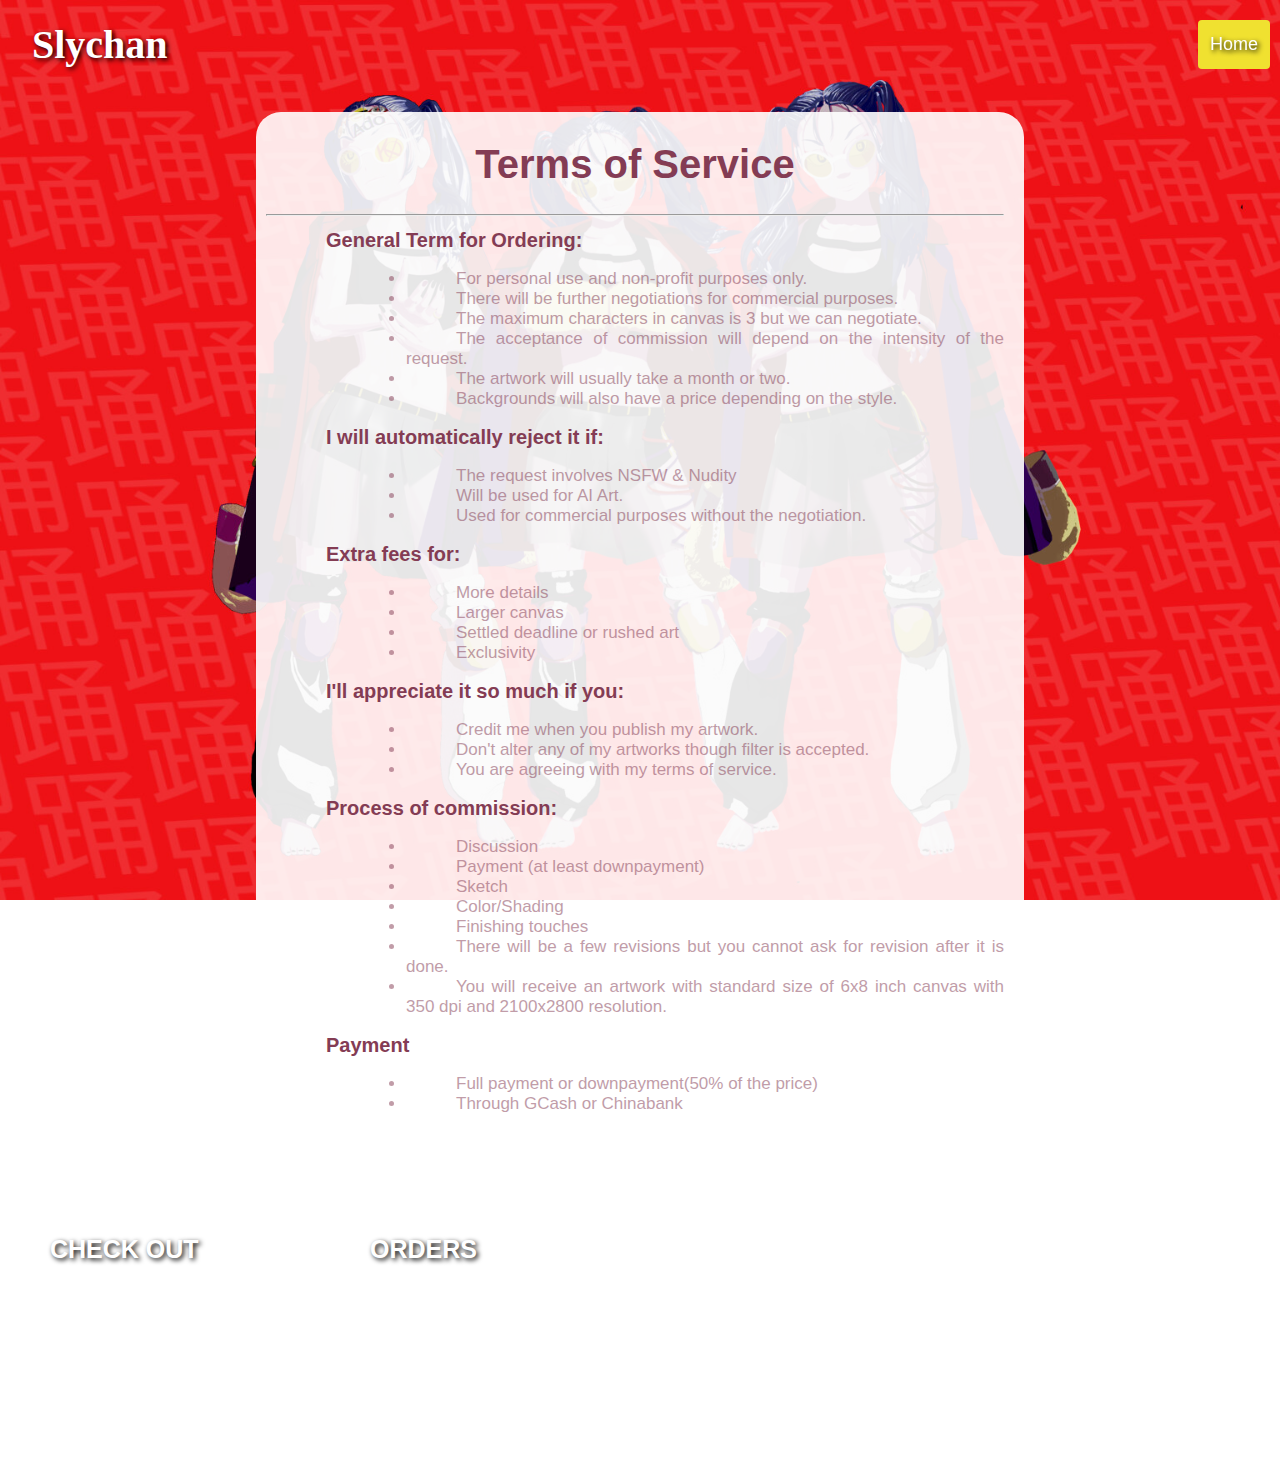
<file: services.html>
<!doctype html>
	<html>
		<head>	
			<link rel="stylesheet" href="index.css"/>
				<title> Terms of Services </title>
					<meta name="viewport" content="width=device-width, initial-scale=1">
		</head>
			<body>			
				<div class="three">
					<div class="header">
						<a href="index.html" class="logo">Slychan</a>
							<div class="header-right">
								<a class="active" href="index.html">Home</a>
							</div>
					</div>
					<div id="glass">
						<h1 class="about"> Terms of Service</h1>
							<hr>
								<div class="row">
									<h1 class="service"> General Term for Ordering: </h1>
										<ul class="ices">
											<li> For personal use and non-profit purposes only. </li>
											<li> There will be further negotiations for commercial purposes. </li>
											<li> The maximum characters in canvas is 3 but we can negotiate. </li>
											<li> The acceptance of commission will depend on the intensity of the request. </li>
											<li> The artwork will usually take a month or two. </li>
											<li> Backgrounds will also have a price depending on the style. </li>
										</ul>
									<h1 class="service"> I will automatically reject it if: </h1>
										<ul class="ices">
											<li> The request involves NSFW & Nudity </li>
											<li> Will be used for AI Art. </li>
											<li> Used for commercial purposes without the negotiation. </li>
										</ul>
									<h1 class="service"> Extra fees for: </h1>
										<ul class="ices">
											<li> More details </li>
											<li> Larger canvas </li>
											<li> Settled deadline or rushed art </li>
											<li> Exclusivity </li>
										</ul>
									<h1 class="service"> I'll appreciate it so much if you: </h1>
										<ul class="ices">
											<li> Credit me when you publish my artwork. </li>
											<li> Don't alter any of my artworks though filter is accepted. </li>
											<li> You are agreeing with my terms of service. </li>
										</ul>
									<h1 class="service"> Process of commission: </h1>
										<ul class="ices">
											<li> Discussion </li>
											<li> Payment (at least downpayment) </li>
											<li> Sketch </li>							
											<li> Color/Shading </li>
											<li> Finishing touches </li>
											<li> There will be a few revisions but you cannot ask for revision after it is done.  </li>
											<li> You will receive an artwork with standard size of 6x8 inch canvas with 350 dpi and 2100x2800 resolution. </li>
										</ul>
									<h1 class="service"> Payment </h1>
										<ul class="ices">
											<li> Full payment or downpayment(50% of the price) </li>
											<li> Through GCash or Chinabank </li>	
										</ul>	
								</div>
							
					</div>
				</div> 
				<div class="two"><br>
					<div class="row">
						<div class="column">
							<h1 class="menudown"> CHECK OUT </h1>
								<ul class="menulist"> 
									<li><a class="nav1" href="services.html"><i class="arrow right"></i>Services</li></a>
									<li><a class="nav2" href="novel.html"><i class="arrow right"></i>Novels</li></a>
									<li><a class="nav3" href="games.html"><i class="arrow right"></i>Games</li></a>
								</ul>
						</div>
						<div class="column">
							<h1 class="menudown"> ORDERS </h1>
								<ul class="menulist"> 
									<li><a class="nav1" href="https://twitter.com/slychan7"><i class="arrow right"></i>Message me</li></a>
									<li><a class="nav2" href="pricing.html"><i class="arrow right"></i>Pricing</li></a>
									<li><a class="nav3" href="portfolio.html"><i class="arrow right"></i>Samples</li></a>
								</ul><br>
						</div>
					</div>
				</div>
				<div class="footer"><br>
					<p class="port"> Copyright © Slychan Corp. All Rights Reserved. </p>								
				</div>
			</body>
	</html>
</file>
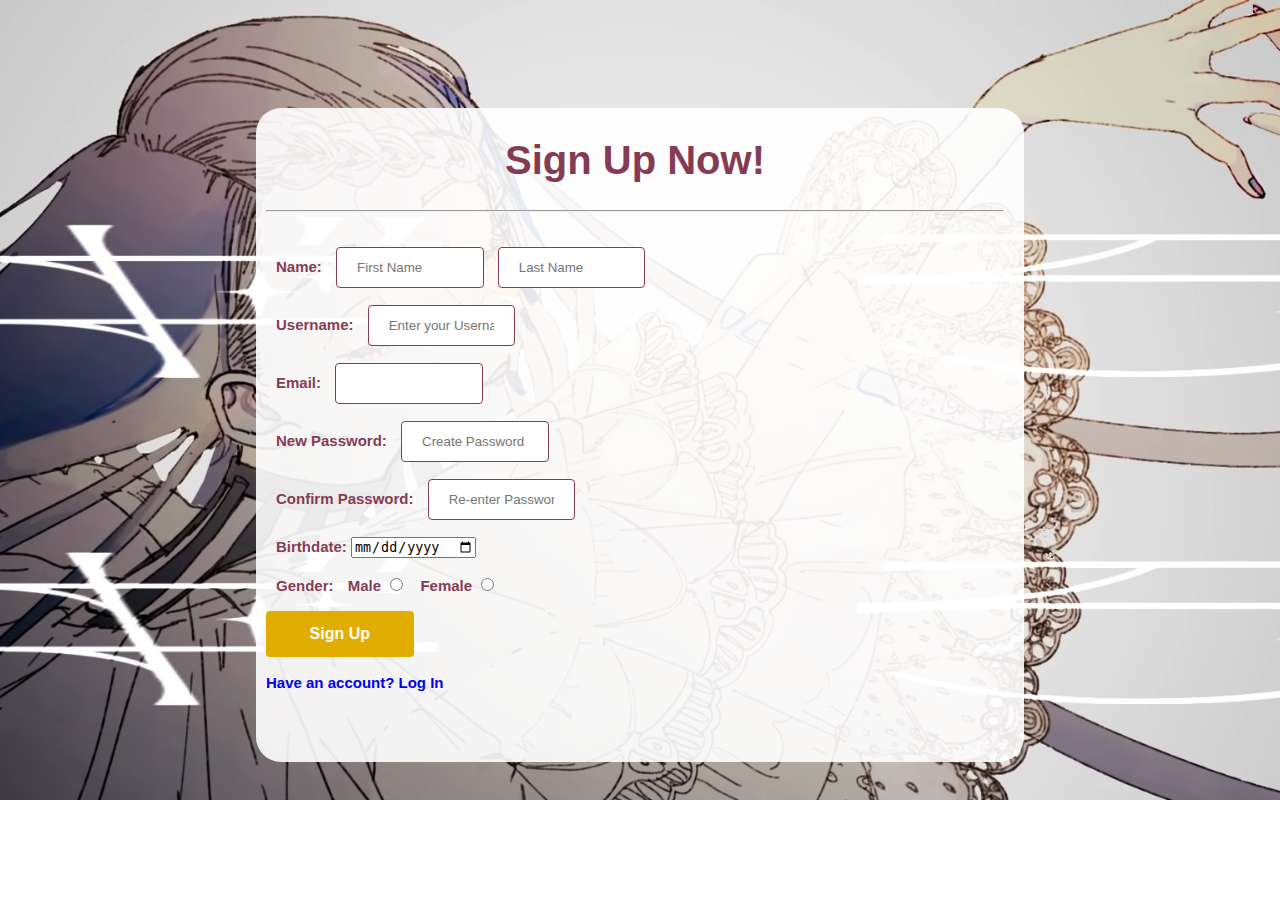
<file: signup.html>
<!doctype html>
	<html>
		<head>
			<link rel="stylesheet" href="index.css"/>
				<meta name="viewport" content="width=device-width, initial-scale=1">
					<title> Sign Up Now </title>
		</head>
			<body>
				<div class="seven">
					<div id="glass">
						<h1 class="about"> Sign Up Now! </h1>
							<hr> <br>
								<form action="/action_page.php" autocomplete="on" target="_self">
									<p class="signup">
										<label for="name">Name:</label>
											<input type="text" placeholder="First Name" required>
											<input type="text" placeholder="Last Name" required><br><br>
										<label for="username">Username:</label>
											<input type="text" placeholder="Enter your Username" required> <br> <br>			
										<label for="email">Email:</label>
											<input type="text" required><br><br>
										<label for="password">New Password:</label> 
											<input type="text" placeholder="Create Password" required> <br><br>
										<label for="password">Confirm Password:</label> 
											<input type="text" placeholder="Re-enter Password" required> <br><br>
										<label for="date">Birthdate:</label>
											<input type="date" required> <br><br>
										<label for="gender">Gender:</label>
											<label for="male">Male</label>
												<input type="radio" id="male" name="gender" value="male">
											<label for="female">Female</label>
												<input type="radio" id="female" name="gender" value="female" required> <br><br>
													<a href="services.html" class="logging">Sign Up</a><br><br>
														<a href="login.html" class="forgot">Have an account? Log In</a>
										</p>
								</form> 						
					</div>
				</div>
			</body>
	</html>
</file>
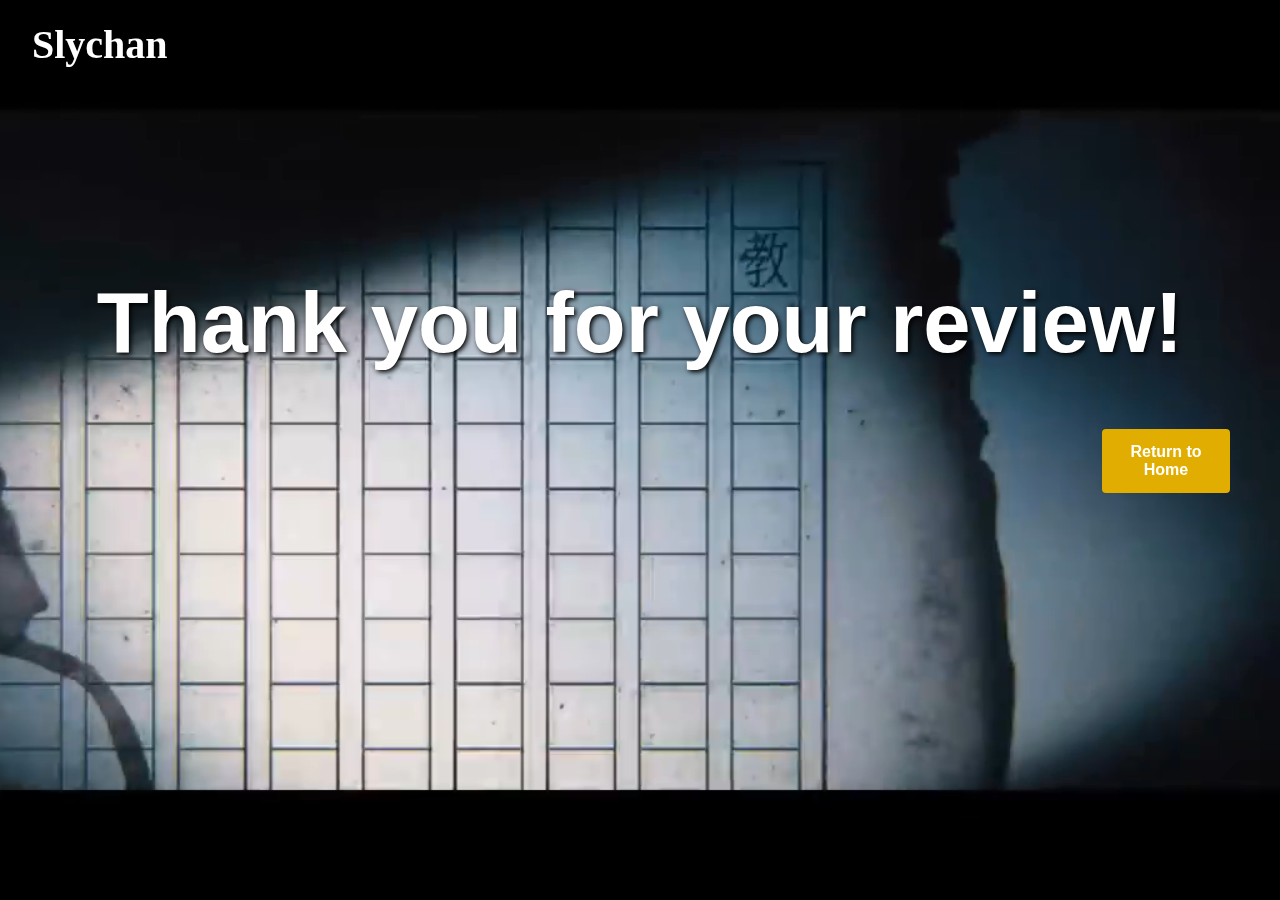
<file: submit.html>
<!doctype html>
<html>

<head>
  <link rel="stylesheet" href="index.css" />
  <meta name="viewport" content="width=device-width, initial-scale=1">
  <title> Review Accepted </title>
</head>

<body>

  <div class="header">

    <a href="index.html" class="logo">Slychan</a>
    <video autoplay loop muted plays-inline class="bgg">
      <source src=unravel.mp4 type="video/mp4">
    </video>
  </div>
  <h1 class="error"> Thank you for your review! </h1>
  <a href="index.html" class="submit">Return to Home</a>

</body>

</html>
</file>
<file: index.css>
* {
	box-sizing: border-box;
}

body { 
	margin: 0;
	font-family: Arial, Helvetica, sans-serif;
}
* {
	box-sizing: border-box;
}

.bg-img {
	background-image: url("ado2.jpg");
	min-height: 1000px;
	background-position: center;
	background-repeat: no-repeat;
	background-size: cover;
	position: relative;
	background-attachment: fixed;
}

.one{
	background-color:white;
	min-height:100px;
	background-attachment:fixed;
	background-position: center;
	background-repeat: no-repeat;
	background-size: cover;
	margin-bottom:50px;
}
.two{
	background-image: url('red5.jpg');
	min-height:200px;
	background-attachment:fixed;
	background-position: center;
	background-repeat: no-repeat;
	background-size: cover;
	position: static;
}
.three{
	background-image: url('ado9.jpg');
	min-height:1200px;
	background-attachment:fixed;
	background-position: center;
	background-repeat: no-repeat;
	background-size: cover;
	position: relative;
}
.four{
	background-image: url('ado1.jpg');
	min-height:635px;
	background-attachment:fixed;
	background-position: center;
	background-repeat: no-repeat;
	background-size: cover;
	position: relative;
}
.five{
	background-image: url('ado3.jpg');
	min-height:635px;
	background-attachment:fixed;
	background-position: center;
	background-repeat: no-repeat;
	background-size: cover;
	position: relative;
}
.seven{
	background-image: url('ado3.jpg');
	min-height:800px;
	background-attachment:fixed;
	background-position: center;
	background-repeat: no-repeat;
	background-size: cover;
	position: relative;
}
.eight{
	background-image: url('ado4.jpg');
	min-height:635px;
	background-attachment:fixed;
	background-position: center;
	background-repeat: no-repeat;
	background-size: cover;
	position: relative;
}
.six{
	background-image: url('ado5.jpg');
	min-height:635px;
	background-attachment:fixed;
	background-position: center;
	background-repeat: no-repeat;
	background-size: cover;
	position: relative;
}
.nine{
	background-image: url('gira.jpg');
	min-height:635px;
	background-attachment:fixed;
	background-position: center;
	background-repeat: no-repeat;
	background-size: cover;
	position: relative;
}
.ten{
	background-image: url('uta1.png');
	min-height:1000px;
	background-attachment:fixed;
	background-position: center;
	background-repeat: no-repeat;
	background-size: cover;
	position: relative;
}
.eleven{
	background-image: url('ado5.jpg');
	min-height:635px;
	background-attachment:fixed;
	background-position: center;
	background-repeat: no-repeat;
	background-size: cover;
	position: relative;
}
.bgg{
  position: absolute;
  right: 0;
  bottom: 0;
  z-index: -1;
}
@media (min-aspect-ratio: 16/9){
  .bgg{
    width: 100%;
    height: auto;
  }
}
@media (max-aspect-ratio: 16/9){
  .bgg{
    width: auto;
    height: 100%;
  }
}

.footer{
	background-image: url('red.jpg');
	min-height:50px;
	background-attachment:fixed;
	background-position: center;
	background-repeat: no-repeat;
	background-size: cover;
}
.header {
  overflow: hidden;
  margin-left:20px;
  margin-right:20px;
}

.header a {
	margin-top:20px;
	float: left;
	color: white;
	text-align: center;
	padding: 12px;
	text-decoration: none;
	font-size: 18px; 
	line-height: 25px;
	border-radius: 4px;
	text-shadow: 2px 2px 5px black;
}

.header a.logo {
  font-size: 40px;
  font-weight: bold;
  font-family:Papyrus;
  margin-bottom:5px;
}

.header a:hover {
  color: #F0e130;
}

.header a.active {
  background-color: #F0e130;
  color: white;
}

.header-right {
  float: right;
  	right:0;
	top:0;
	
	margin-right:10px;
	position:fixed;
  
}

@media screen and (max-width: 600px) {
  .header a {
    float: none;
    display: block;
    text-align: left;
  }
  
  .header-right {
    float: none;
  }
  
      .polaroid {
        width: 96%;
        margin: 2% auto;
    }
}

.motto{
	margin-top:350px;
	text-align:center;
	font-size:85px;
	color:white;
	font-weight:bold;
	cursor: context-menu;
	text-shadow: 2px 2px 5px black;
}
.desc{
	text-align:center;
	font-size: 17px;
	color:white;
	cursor: context-menu;
}
.about{
	margin-top: 30px;
	text-align:center;
	font-size:40px;
	color:#843c54;
	font-weight:900;
	cursor: context-menu;
	text-shadow: 2px 2px 5px light gray;
}
.abdes{
	text-align:justify;
	text-justify:inter-word;
	font-size: 17px;
	color:#843c54;
	margin-left:150px;
	margin-right:150px;
	line-height:1.8;
	cursor: context-menu;
	text-indent:50px;
	opacity:0.5;
}
.portfolio{
	text-align:center;
	font-size:40px;
	color:white;
	font-weight:900;
	cursor: context-menu;
	text-shadow: 2px 2px 5px black;
}
.port{
	text-align:center;
	font-size: 17px;
	color:white;
	margin-left:150px;
	margin-right:150px;
	cursor: context-menu;
	margin-top:0;
}
.serve{
	text-align:center;
	font-size:40px;
	color:white;
	font-weight:900;
	cursor: pointer;
	text-shadow: 2px 2px 5px black;
}
.menudown{
	margin-left:50px;
	font-size:25px;
	color:white;
	font-weight:900;
	cursor: context-menu;
	text-shadow: 2px 2px 5px black;
}
br {
  display: block;
  margin-bottom: 2px;
  font-size:2px;
  line-height: 2px;
}
.column {
	float: left;
	width: 25%;
	margin:0px; 
}
.row::after {
  content: "";
  clear: both;
  display: table;
}
img{
	margin-top:0px;
	padding:0px;
	width:100%;
	max-width: 100%;
	height: auto;
	position:static;
}
.hrab{
	border-top:1px solid #843c54;
	margin-left:625px;
	margin-right:625px;
}
.tos{
	border-top:1px solid #843c54;
	margin-left:600px;
	margin-right:600px;
}
.term{
	text-align:center;
	font-size: 17px;
	color:#843c54;
	margin-left:150px;
	margin-right:150px;
	line-height:1.8;
	cursor: context-menu;
	text-indent:50px;
}
.service{
	margin-left:60px;
	font-size:20px;
	color:#843c54;
	font-weight:bold;
	cursor: context-menu;
}
.review{
	margin-left:60px;
	font-size:15px;
	color:#843c54;
	font-weight:bold;
	cursor: context-menu;
}
.serv{
	font-size:20px;
	color:#843c54;
	font-weight:bold;
	cursor: context-menu;
	text-align:center;
}
.ices{
	text-align:justify;
	font-size: 17px;
	color:#843c54;
	margin-left:100px;
	cursor: context-menu;
	text-indent:50px;
	opacity:0.5;
}
.prices{
	margin-left:50px;
	font-size: 17px;
	color:#843c54;
	cursor: context-menu;
}
table, td, th {
	border: 1px solid #843c54;
	text-align:center;
	color:#843c54;
}
table {
	width: 100%;
	border-collapse: collapse;
}
#glass {
	position: absolute;
	left:20%;
	top:1%;
	right:20%;
	bottom: 1%;
	padding: 0px 20px 10px 10px;
	background: rgba(255, 255, 255, 0.9);
	font-family: Droid Sans, Arial, Helvetica, Sans-serif;
	font-size: 12px;
	border-radius: 25px;
	margin-top:100px;
	margin-bottom:30px;
}
.container {
  position:relative;
}

.image {
	display: block;
	height: auto;
  	margin-top:0px;
	padding:0px;
	max-width: 100%;
}

.overlay {
  position: absolute;
  bottom: 100%;
  left: 0;
  right: 0;
  background-color: #e1ad01;
  overflow: hidden;
  width: 100%;
  height: 0;
  transition: .5s ease;
}

.container:hover .overlay {
  bottom: 0;
  height: 100%;
}

.text {
  white-space: nowrap; 
  color: white;
  font-size: 20px;
  position: absolute;
  overflow: hidden;
  top: 50%;
  left: 50%;
  transform: translate(-50%, -50%);
  -ms-transform: translate(-50%, -50%);
}
.polaroid {
	margin-top:10px;
	background-color: white;
	box-shadow: 0 4px 8px 0 rgba(0, 0, 0, 0.2), 0 6px 20px 0 rgba(0, 0, 0, 0.19);
	margin-bottom: 25px;
	transition: transform .2s;
    height: auto;
    width: 29.3%;
    background-color: white;
    box-shadow: 2px 4px 8px 3px Gainsboro;
    margin: 2%;
    float: left;
}

.box {
	text-align: center;
	padding: 5px 10px;
}
.polaroid:hover {
	-ms-transform: scale(1.5); /* IE 9 */
	-webkit-transform: scale(1.5); /* Safari 3-8 */
	transform: scale(1.5); 
}
label{
	margin-left:10px;
}
textarea {
	margin-left:50px;
	margin-right:50px;
  width: 90%;
  height: 150px;
  padding: 12px 20px;
  box-sizing: border-box;
  border: 2px solid #843c54;
  border-radius: 4px;
  resize: none;
	
}

input[type=text], select {
	margin-left:10px;
  width: 20%; 
  padding: 12px 20px;
  border: 1px solid #843c54;
  border-radius: 4px;
  box-sizing: border-box;
}

.submit {
	color: white;
	text-align: center;
	text-decoration: none;
	display: inline-block;
	font-size: 16px;
	margin-right:50px;
	float:right;
	width:10%;
	background-color: #e1ad01;
	padding: 14px 20px;
	border-radius: 4px;
	cursor: pointer;
	font-weight:bold;
}
.leftainer {
  position: relative;
}

.leftlay {
  position: absolute;
  bottom: 0;
  left: 0;
  right: 0;
  background-color: #e1ad01;
  overflow: hidden;
  width: 0;
  height: 100%;
  transition: .5s ease;
}

.leftainer:hover .leftlay {
  width: 100%;
}
.col{
	float: left;
	width: 50%;
	margin:0px; 
}
.arrow {
  border: solid white;
  border-width: 0 3px 3px 0;
  display: inline-block;
  padding: 3px;
 
}
.right {
	 margin-right:10px;
  transform: rotate(-45deg);
  -webkit-transform: rotate(-45deg);
}
.down {
	margin-left:70px;
	margin-right:70px;
  transform: rotate(45deg);
  -webkit-transform: rotate(45deg);
}
.menulist{
	list-style-type:none;
	line-height:200%;
}
.nav1{
	text-decoration:none;
	color:white;
	font-size:12pt;
	font-weight:bold;
}
.nav2{
	text-decoration:none;
	color:white;
	font-size:12pt;
	font-weight:bold;
}
.nav3{
	text-decoration:none;
	color:white;
	font-size:12pt;
	font-weight:bold;
}
.nav4{
	text-decoration:none;
	color:white;
	font-size:12pt;
	font-weight:bold;
}
.nav5{
	text-decoration:none;
	color:white;
	font-size:12pt;
	font-weight:bold;
}
.arrow:hover{
	color:#e1ad01;
}
.nav1:hover{
	color:#e1ad01;
}
.nav2:hover{
	color:#e1ad01;
}
.nav3:hover{
	color:#e1ad01;
}
.nav4:hover{
	color:#e1ad01;
}
.nav5:hover{
	color:#e1ad01;
}
.forgot{
	text-align:center;
	text-decoration:none;
}
.forgot:hover{
	text-decoration:underline;
}
.login{
	text-align:center;
	font-size:15px;
	color:#843c54;
	font-weight:bold;
	cursor: context-menu;
}
.signup{
	text-align:left;
	font-size:15px;
	color:#843c54;
	font-weight:bold;
	cursor: context-menu;
}
.logging {
	color: white;
	text-align: center;
	text-decoration: none;
	display: inline-block;
	font-size: 16px;
	width:20%;
	background-color: #e1ad01;
	padding: 14px 20px;
	border-radius: 4px;
	cursor: pointer;
	font-weight:bold;
}
.return {
	margin:0px;
	color: white;
	text-align: center;
	text-decoration: none;
	display: inline-block;
	font-size: 16px;
	width:20%;
	background-color: #e1ad01;
	padding: 14px 20px;
	border-radius: 4px;
	cursor: pointer;
	font-weight:bold;
}
.error{
	margin-top:200px;
	text-align:center;
	font-size:85px;
	color:white;
	font-weight:bold;
	cursor: context-menu;
	text-shadow: 2px 2px 5px black;
}
.novel{
	margin-top:50px;
	margin-left:50px;
	margin-right:50px;
	max-width: 100%;
	height: auto;
	width: auto;
	margin-bottom:50px;
}
.write{
	text-align:center;
	font-size: 17px;
	color:#843c54;
	margin-left:150px;
	margin-right:150px;
	line-height:1.8;
	cursor: context-menu;
	text-indent:50px;
}
</file>
<file: slideshow.css>
body {font-family: Verdana, sans-serif;}
.mySlides {display: none;}
img {
	vertical-align: middle;
	width:100%;
	display: flex;
justify-content: center;
	opacity:0.7;
}

/* Slideshow container */
.slideshow-container {
	margin-top:30px;
	max-width: 1000px;
	position: relative;
	margin-left:auto;
	margin-right:auto;
}

/* Caption text */
.text {
  color: #f2f2f2;
  font-size: 15px;
  padding: 8px 12px;
  position: absolute;
  bottom: 8px;
  width: 100%;
  text-align: center;
}

/* Number text (1/3 etc) */
.numbertext {
  color: #f2f2f2;
  font-size: 12px;
  padding: 8px 12px;
  position: absolute;
  top: 0;
}

/* The dots/bullets/indicators */
.dot {
  height: 15px;
  width: 15px;
  margin: 0 2px;
  background-color: #bbb;
  border-radius: 50%;
  display: inline-block;
  transition: background-color 0.6s ease;
}

.active {
  background-color: #717171;
}

/* Fading animation */
.fade {
  animation-name: fade;
  animation-duration: 1.5s;
}

@keyframes fade {
  from {opacity: .4} 
  to {opacity: 1}
}

/* On smaller screens, decrease text size */
@media only screen and (max-width: 300px) {
  .text {font-size: 11px}
}
.nine{
	background-image: url('gira.jpg');
	min-height:1000px;
	background-attachment:fixed;
	background-position: center;
	background-repeat: no-repeat;
	background-size: cover;
	position: relative;
}
#glass {
	position: absolute;
	left:20%;
	top:1%;
	right:20%;
	bottom: 1%;
	padding: 0px 20px 10px 10px;
	background: rgba(255, 255, 255, 0.9);
	font-family: Droid Sans, Arial, Helvetica, Sans-serif;
	font-size: 12px;
	border-radius: 25px;
	margin-top:100px;
	margin-bottom:30px;
}
.about{
	margin-top: 30px;
	text-align:center;
	font-size:40px;
	color:#843c54;
	font-weight:900;
	cursor: context-menu;
	text-shadow: 2px 2px 5px light gray;
}
.motto{
	text-align:center;
	font-size:35px;
	color:white;
	font-weight:bold;
	cursor: context-menu;
	text-shadow: 5px 5px 5px black;
}
.service{
	margin-left:60px;
	font-size:20px;
	color:#843c54;
	font-weight:bold;
	cursor: context-menu;
}
.prices{
	margin-left:50px;
	font-size: 17px;
	color:#843c54;
	cursor: context-menu;
}
.port{
	text-align:center;
	font-size: 17px;
	color:#843c54;
	margin-left:150px;
	margin-right:150px;
	cursor: context-menu;
	margin-top:0;
}
hr{
	margin-bottom:20px;
}
.button {
	list-style-type: none;
	margin: 0;
	padding: 0;
	overflow: hidden;
	display:block;
    float: left;
	border-radius:50px;
	background-color:#843c54;
	margin:20px;
}

a, .dropbtn {
	display: inline-block;
	color: white;
	text-align: center;
	padding: 20px;
	text-decoration: none;
    font-size:15px;
	padding-left:70px;
	padding-right:70px;
}

a:hover, .dropdown:hover .dropbtn {
  background-color: red;
  border-radius:50px;
}

.dropdown {
  display: inline-block;
}

.dropdown-content {
  display: none;
  position: absolute;
  background-color: white;
  min-width: 160px;
  box-shadow: 0px 8px 16px 0px rgba(0,0,0,0.2);
  z-index: 1;
}

.dropdown-content a {
  color: black;
  padding: 12px 16px;
  text-decoration: none;
  display: block;
  text-align: left;
}

.dropdown-content a:hover {
	background-color: #e1ad01;
}

.dropdown:hover .dropdown-content {
  display: block;
  border-radius:30px;
}
</file>
